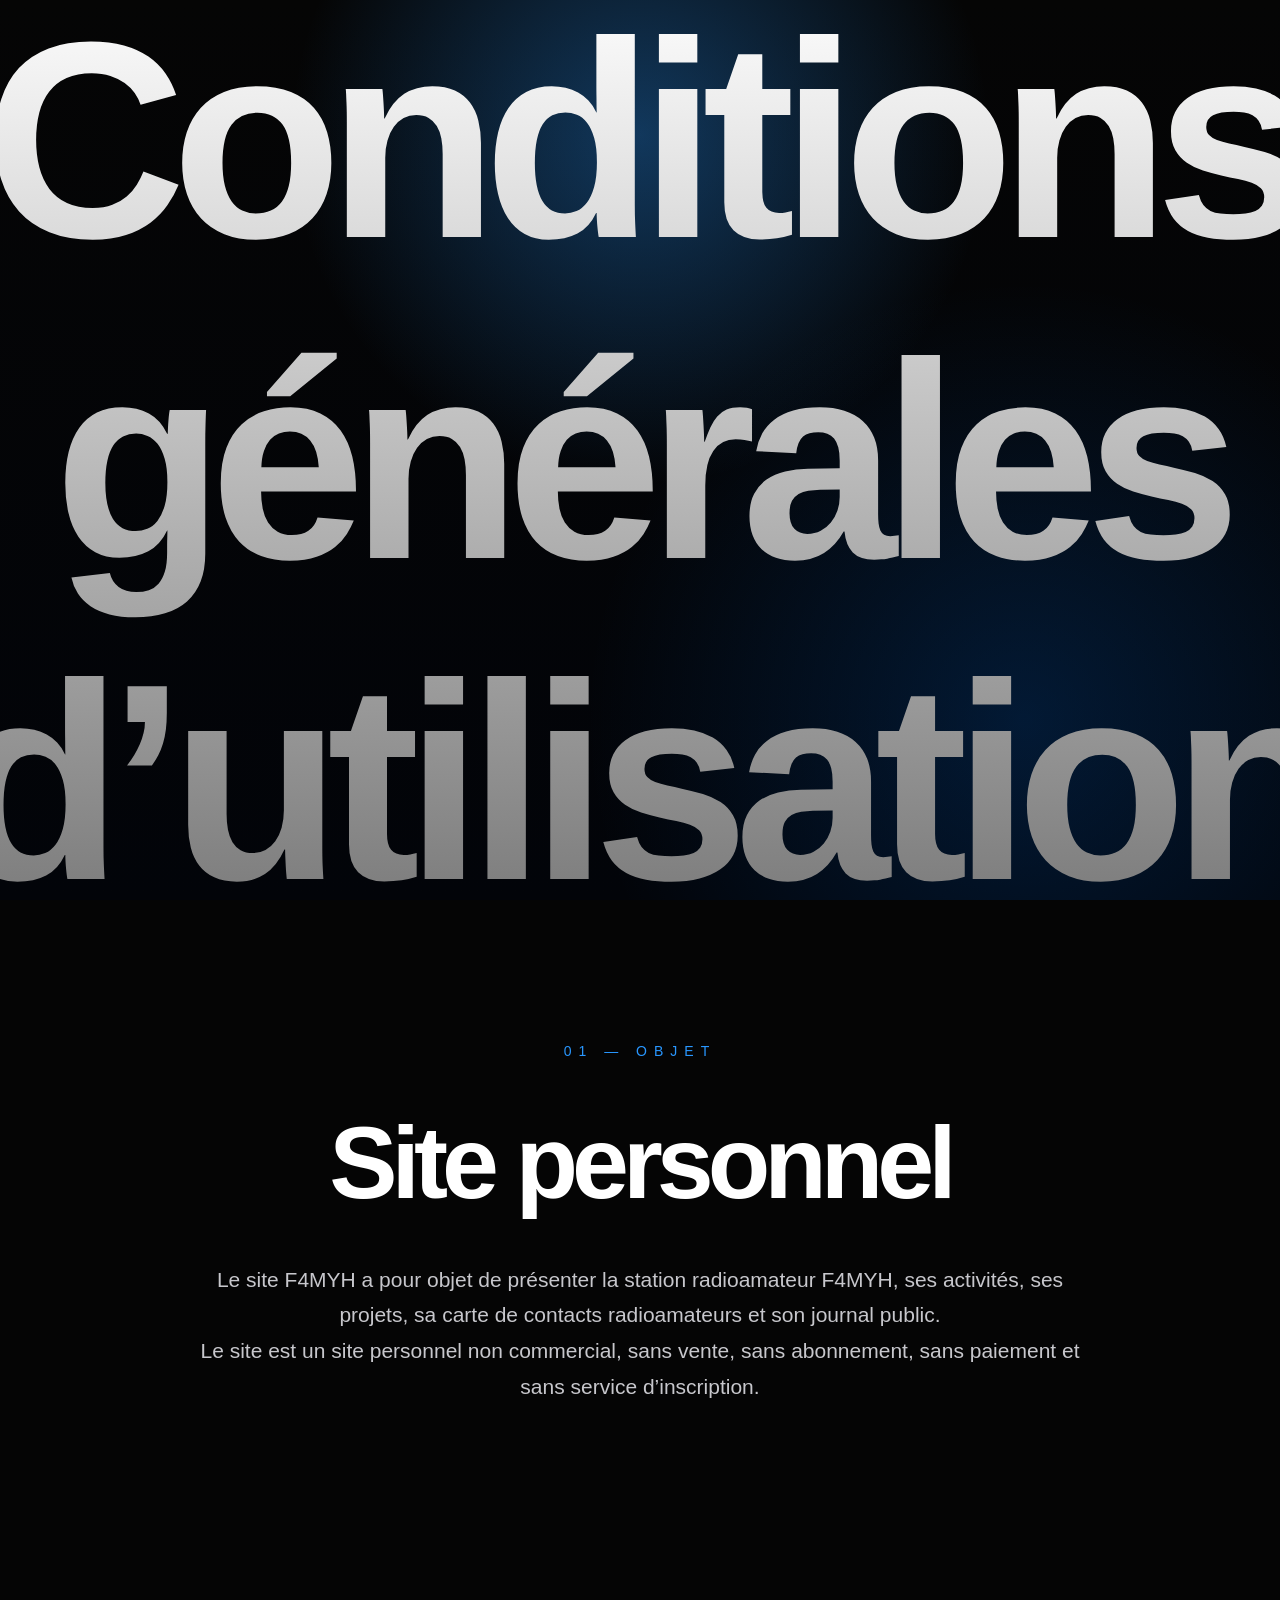
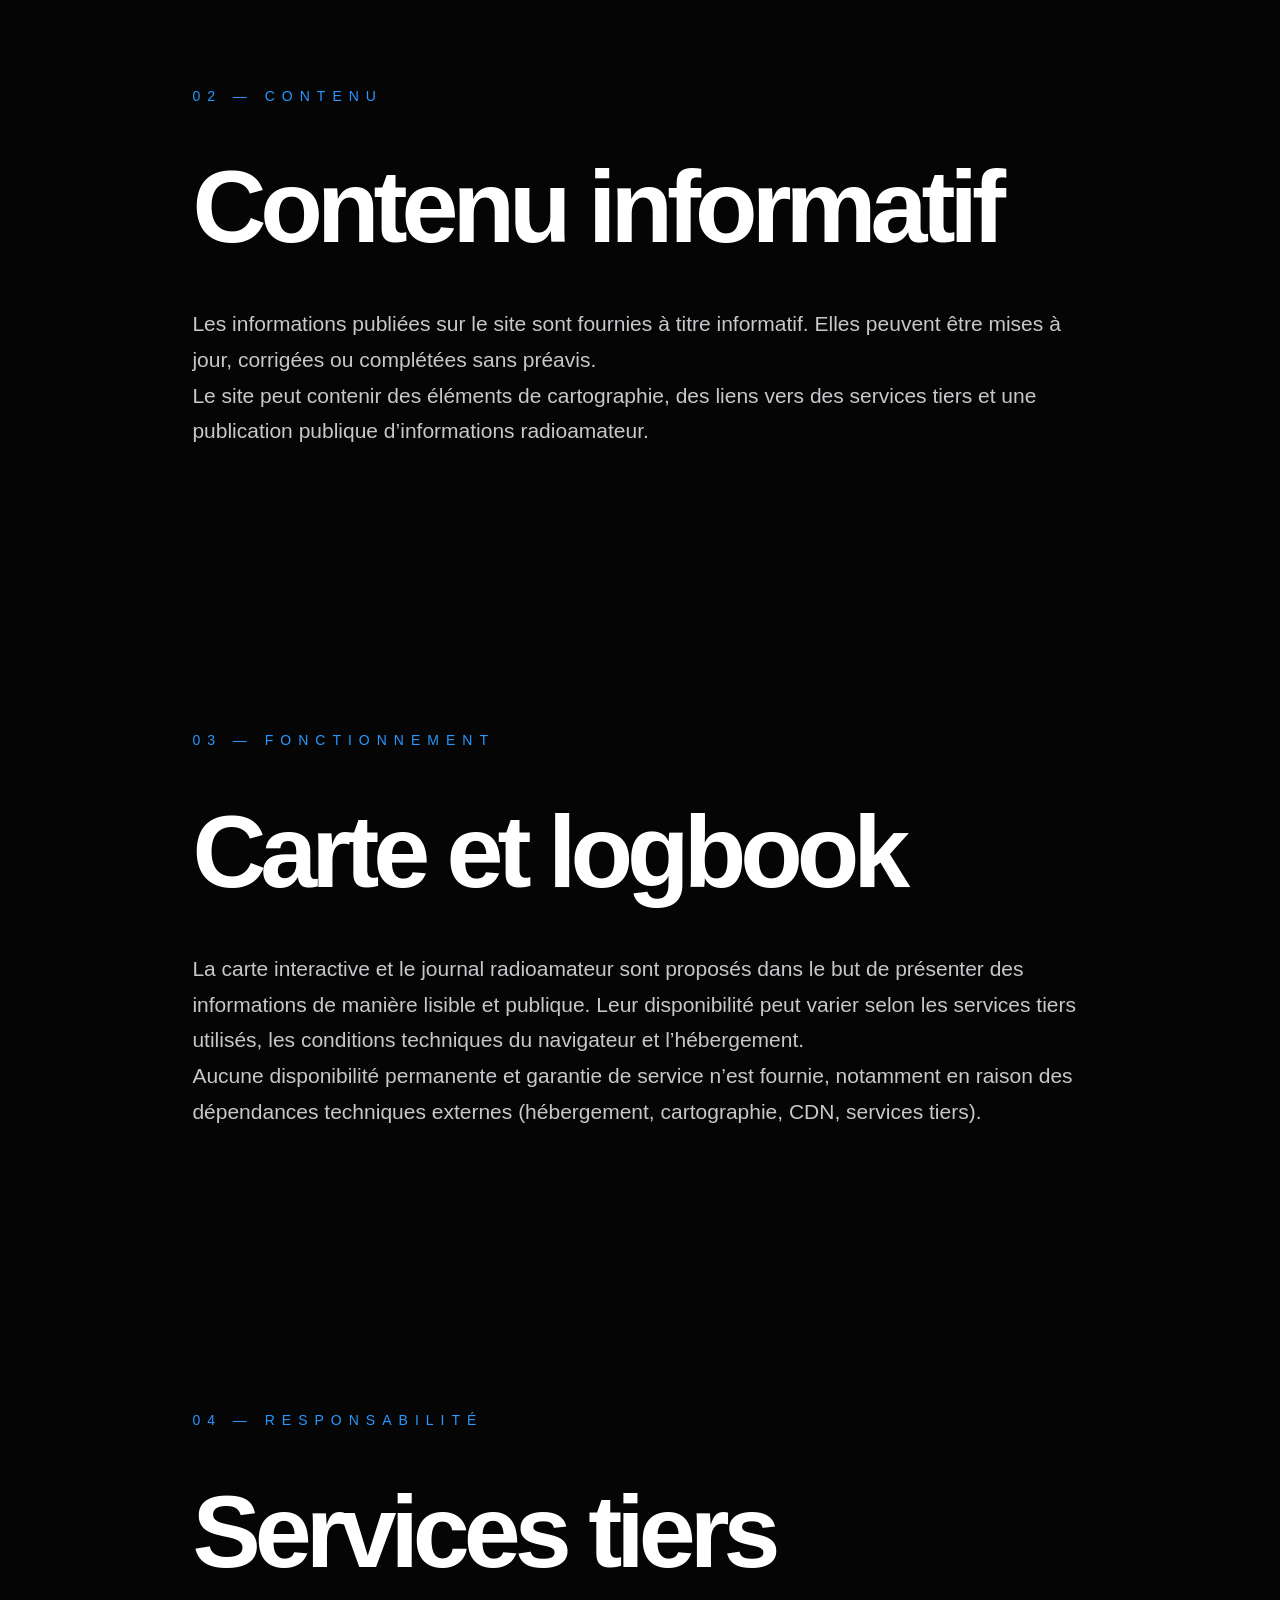
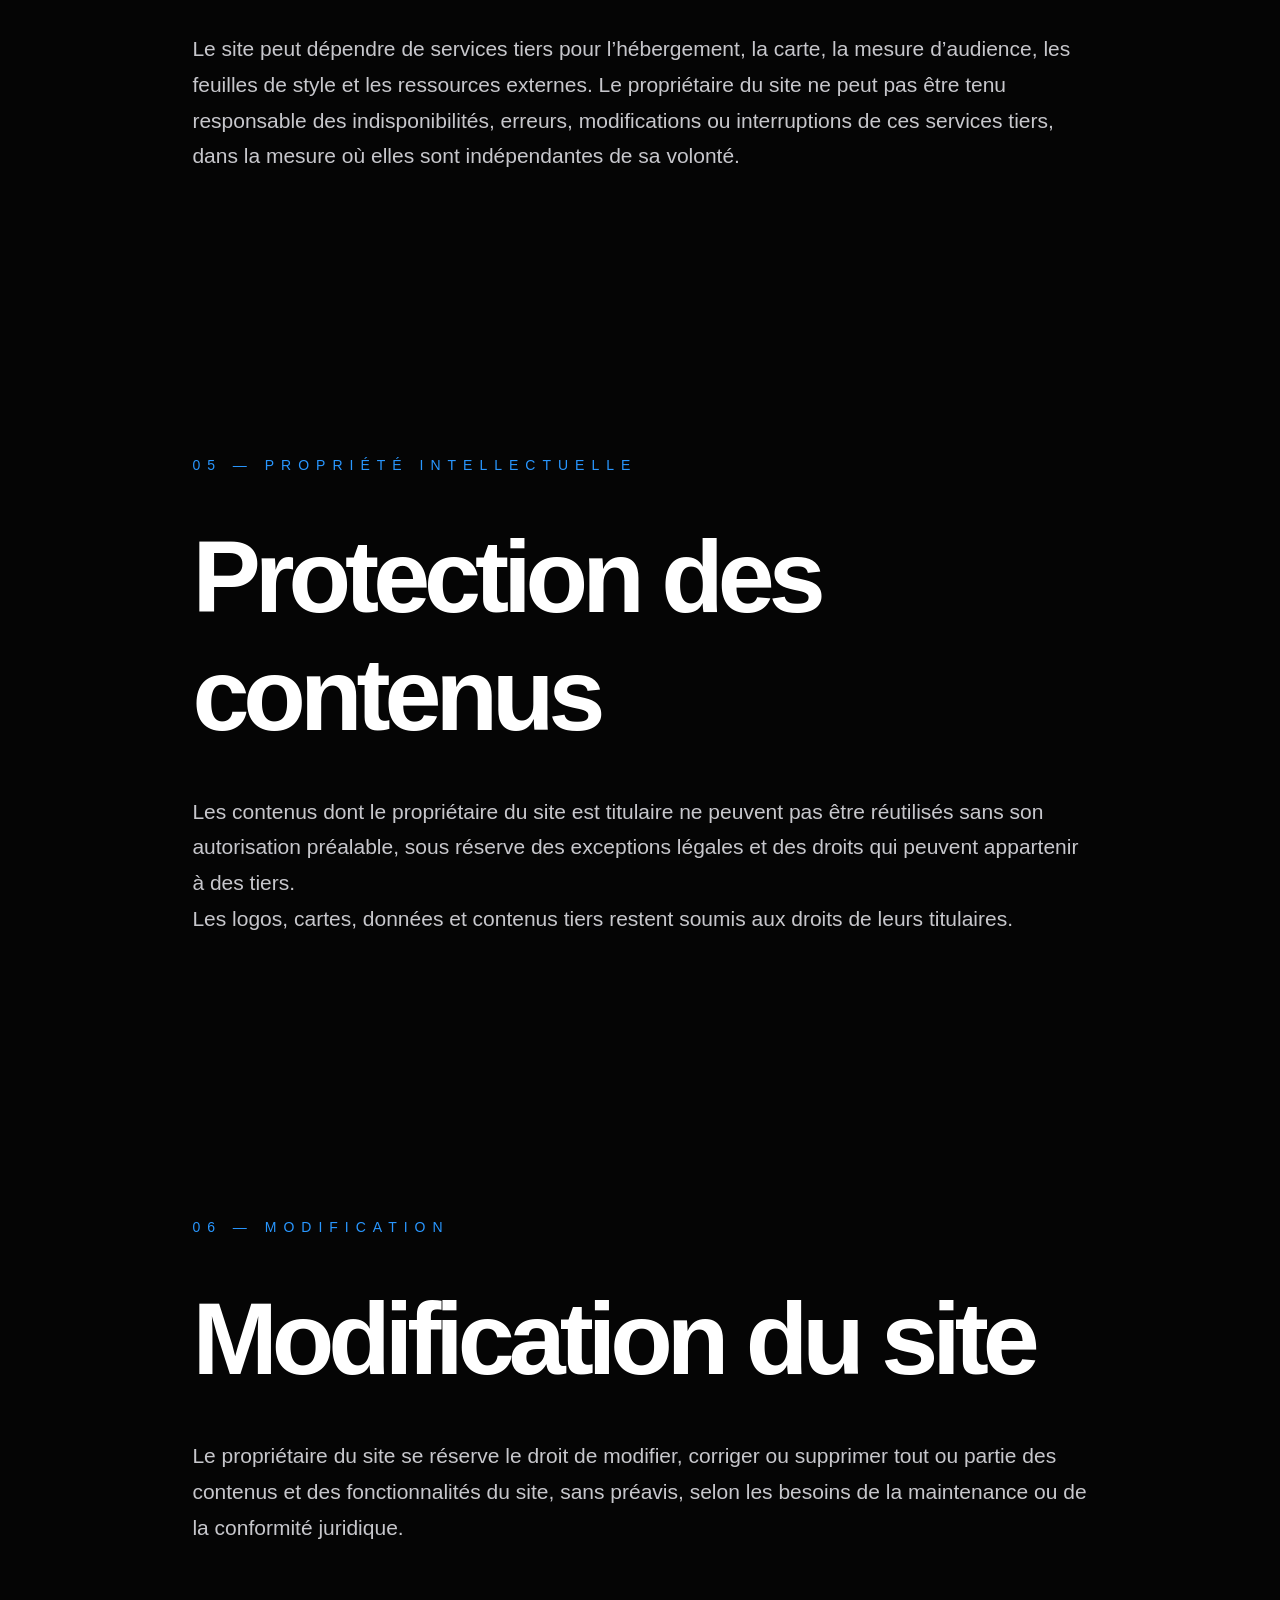
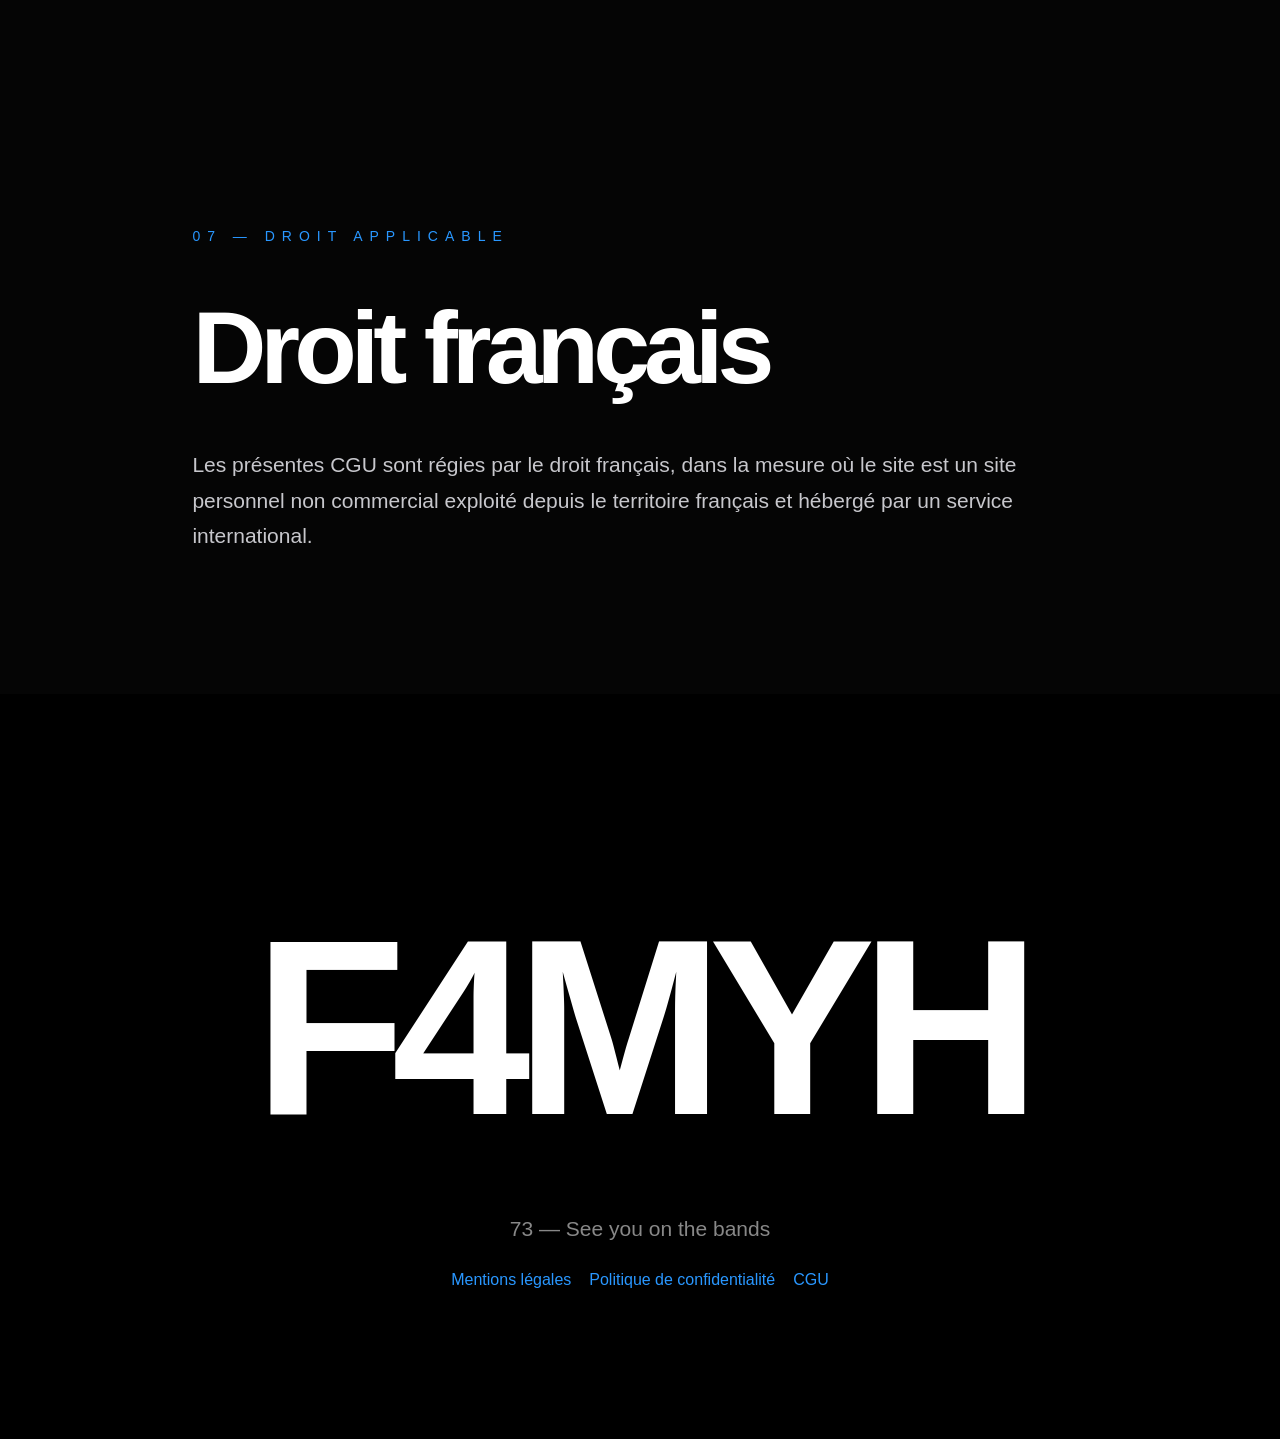
<file: cgu.html>
<!DOCTYPE html>
<html lang="fr">
  <head>
    <meta charset="UTF-8" />
    <meta name="viewport" content="width=device-width, initial-scale=1.0" />
    <title>CGU | F4MYH</title>
    <meta name="description" content="Conditions générales d’utilisation du site personnel F4MYH, non commercial, avec carte interactive et journal radioamateur public." />
    <link rel="canonical" href="https://jbbouhadjeb-maker.github.io/f4myh-radio/cgu.html" />
    <link rel="stylesheet" href="style.css" />
  </head>
  <body>
    <a class="skip-link" href="#main-content">Aller au contenu</a>
    <header class="hero legal-hero">
      <div class="hero-content">
        <p class="small-title">F4MYH</p>
        <h1>Conditions générales d’utilisation</h1>
      </div>
    </header>

    <main id="main-content" class="legal-page">
      <section class="about legal-section">
        <p class="label">01 — OBJET</p>
        <h2>Site personnel</h2>
        <p>
          Le site F4MYH a pour objet de présenter la station radioamateur F4MYH, ses activités,
          ses projets, sa carte de contacts radioamateurs et son journal public.
        </p>
        <p>
          Le site est un site personnel non commercial, sans vente, sans abonnement, sans paiement
          et sans service d’inscription.
        </p>
      </section>

      <section class="legal-section">
        <p class="label">02 — CONTENU</p>
        <h2>Contenu informatif</h2>
        <p>
          Les informations publiées sur le site sont fournies à titre informatif. Elles peuvent être
          mises à jour, corrigées ou complétées sans préavis.
        </p>
        <p>
          Le site peut contenir des éléments de cartographie, des liens vers des services tiers et
          une publication publique d’informations radioamateur.
        </p>
      </section>

      <section class="legal-section">
        <p class="label">03 — FONCTIONNEMENT</p>
        <h2>Carte et logbook</h2>
        <p>
          La carte interactive et le journal radioamateur sont proposés dans le but de présenter des
          informations de manière lisible et publique. Leur disponibilité peut varier selon les
          services tiers utilisés, les conditions techniques du navigateur et l’hébergement.
        </p>
        <p>
          Aucune disponibilité permanente et garantie de service n’est fournie, notamment en raison
          des dépendances techniques externes (hébergement, cartographie, CDN, services tiers).
        </p>
      </section>

      <section class="legal-section">
        <p class="label">04 — RESPONSABILITÉ</p>
        <h2>Services tiers</h2>
        <p>
          Le site peut dépendre de services tiers pour l’hébergement, la carte, la mesure d’audience,
          les feuilles de style et les ressources externes. Le propriétaire du site ne peut pas être
          tenu responsable des indisponibilités, erreurs, modifications ou interruptions de ces
          services tiers, dans la mesure où elles sont indépendantes de sa volonté.
        </p>
      </section>

      <section class="legal-section">
        <p class="label">05 — PROPRIÉTÉ INTELLECTUELLE</p>
        <h2>Protection des contenus</h2>
        <p>
          Les contenus dont le propriétaire du site est titulaire ne peuvent pas être réutilisés sans
          son autorisation préalable, sous réserve des exceptions légales et des droits qui peuvent
          appartenir à des tiers.
        </p>
        <p>
          Les logos, cartes, données et contenus tiers restent soumis aux droits de leurs titulaires.
        </p>
      </section>

      <section class="legal-section">
        <p class="label">06 — MODIFICATION</p>
        <h2>Modification du site</h2>
        <p>
          Le propriétaire du site se réserve le droit de modifier, corriger ou supprimer tout ou
          partie des contenus et des fonctionnalités du site, sans préavis, selon les besoins de la
          maintenance ou de la conformité juridique.
        </p>
      </section>

      <section class="legal-section">
        <p class="label">07 — DROIT APPLICABLE</p>
        <h2>Droit français</h2>
        <p>
          Les présentes CGU sont régies par le droit français, dans la mesure où le site est un site
          personnel non commercial exploité depuis le territoire français et hébergé par un service
          international.
        </p>
      </section>
    </main>

    <footer>
      <h2>F4MYH</h2>
      <p>73 — See you on the bands</p>
      <div class="legal-links">
        <a href="mentions-legales.html">Mentions légales</a>
        <a href="politique-confidentialite.html">Politique de confidentialité</a>
        <a href="cgu.html">CGU</a>
      </div>
    </footer>
  </body>
</html>
</file>
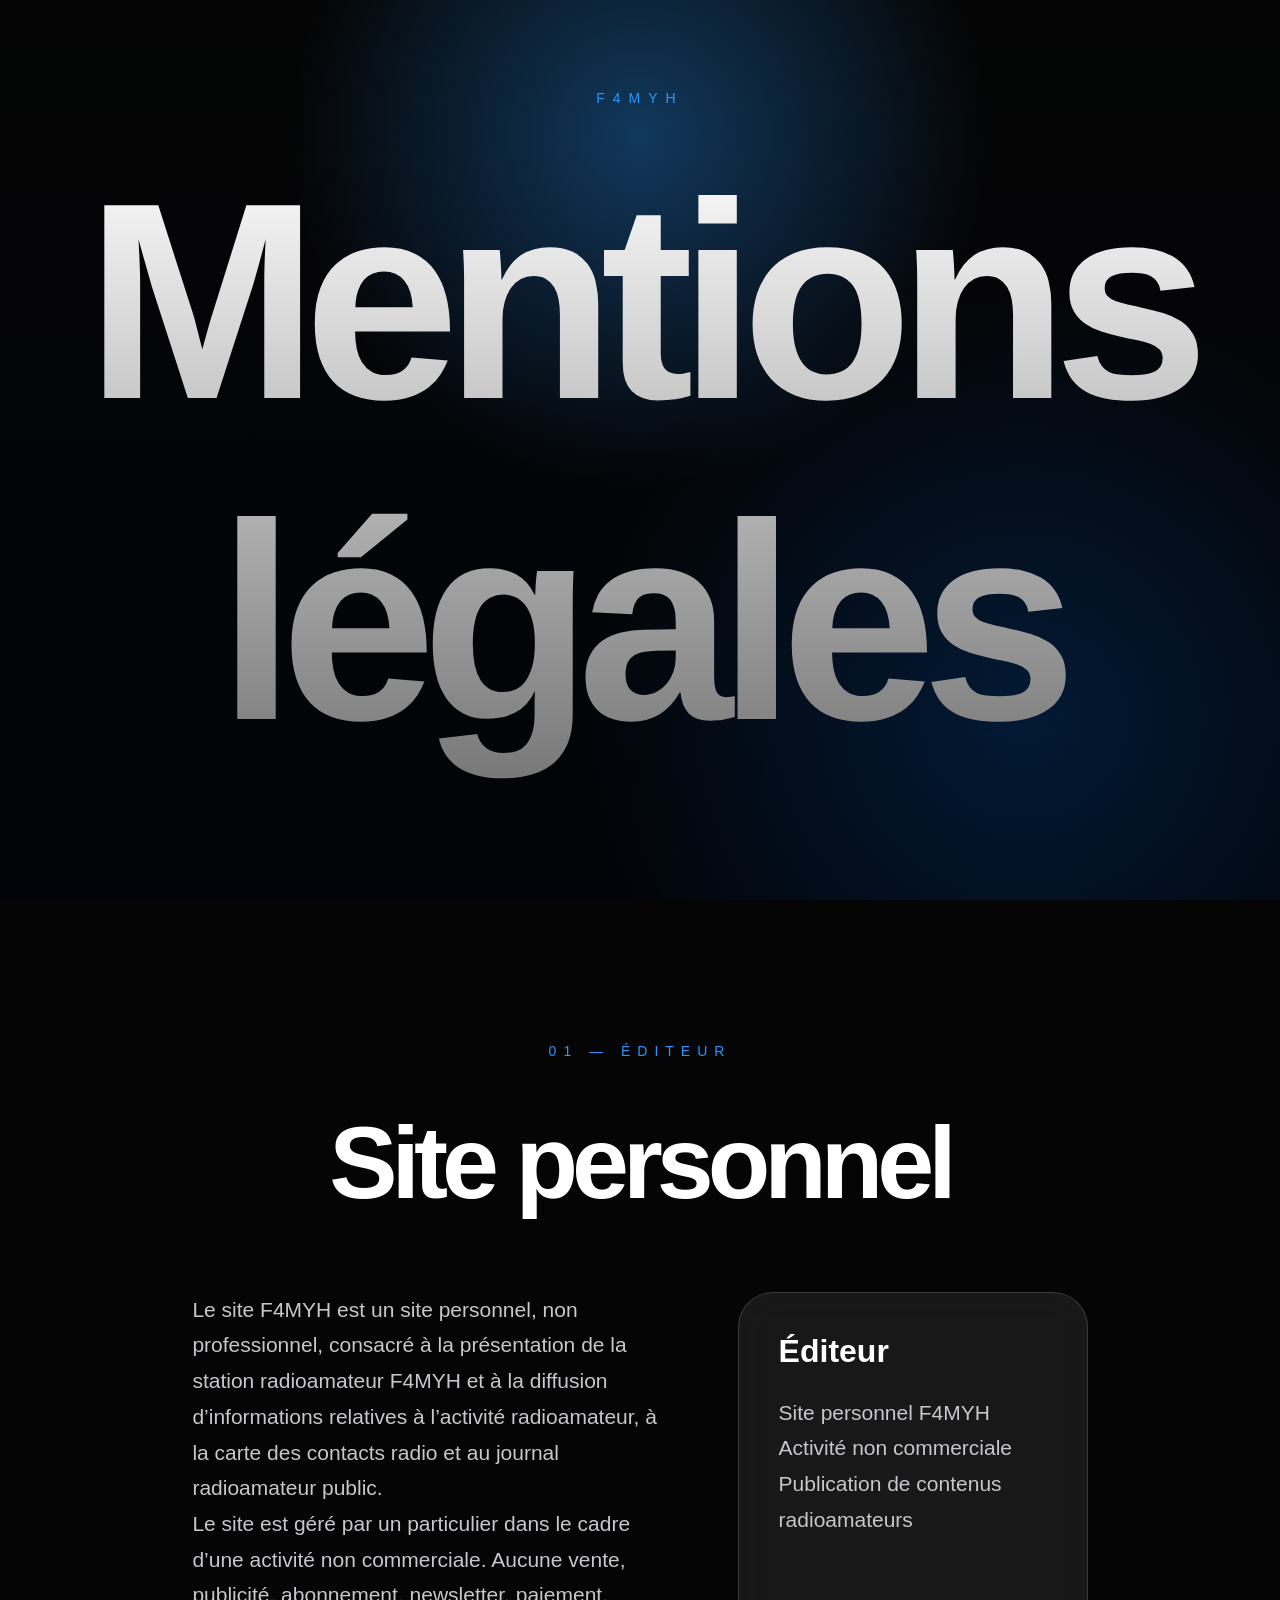
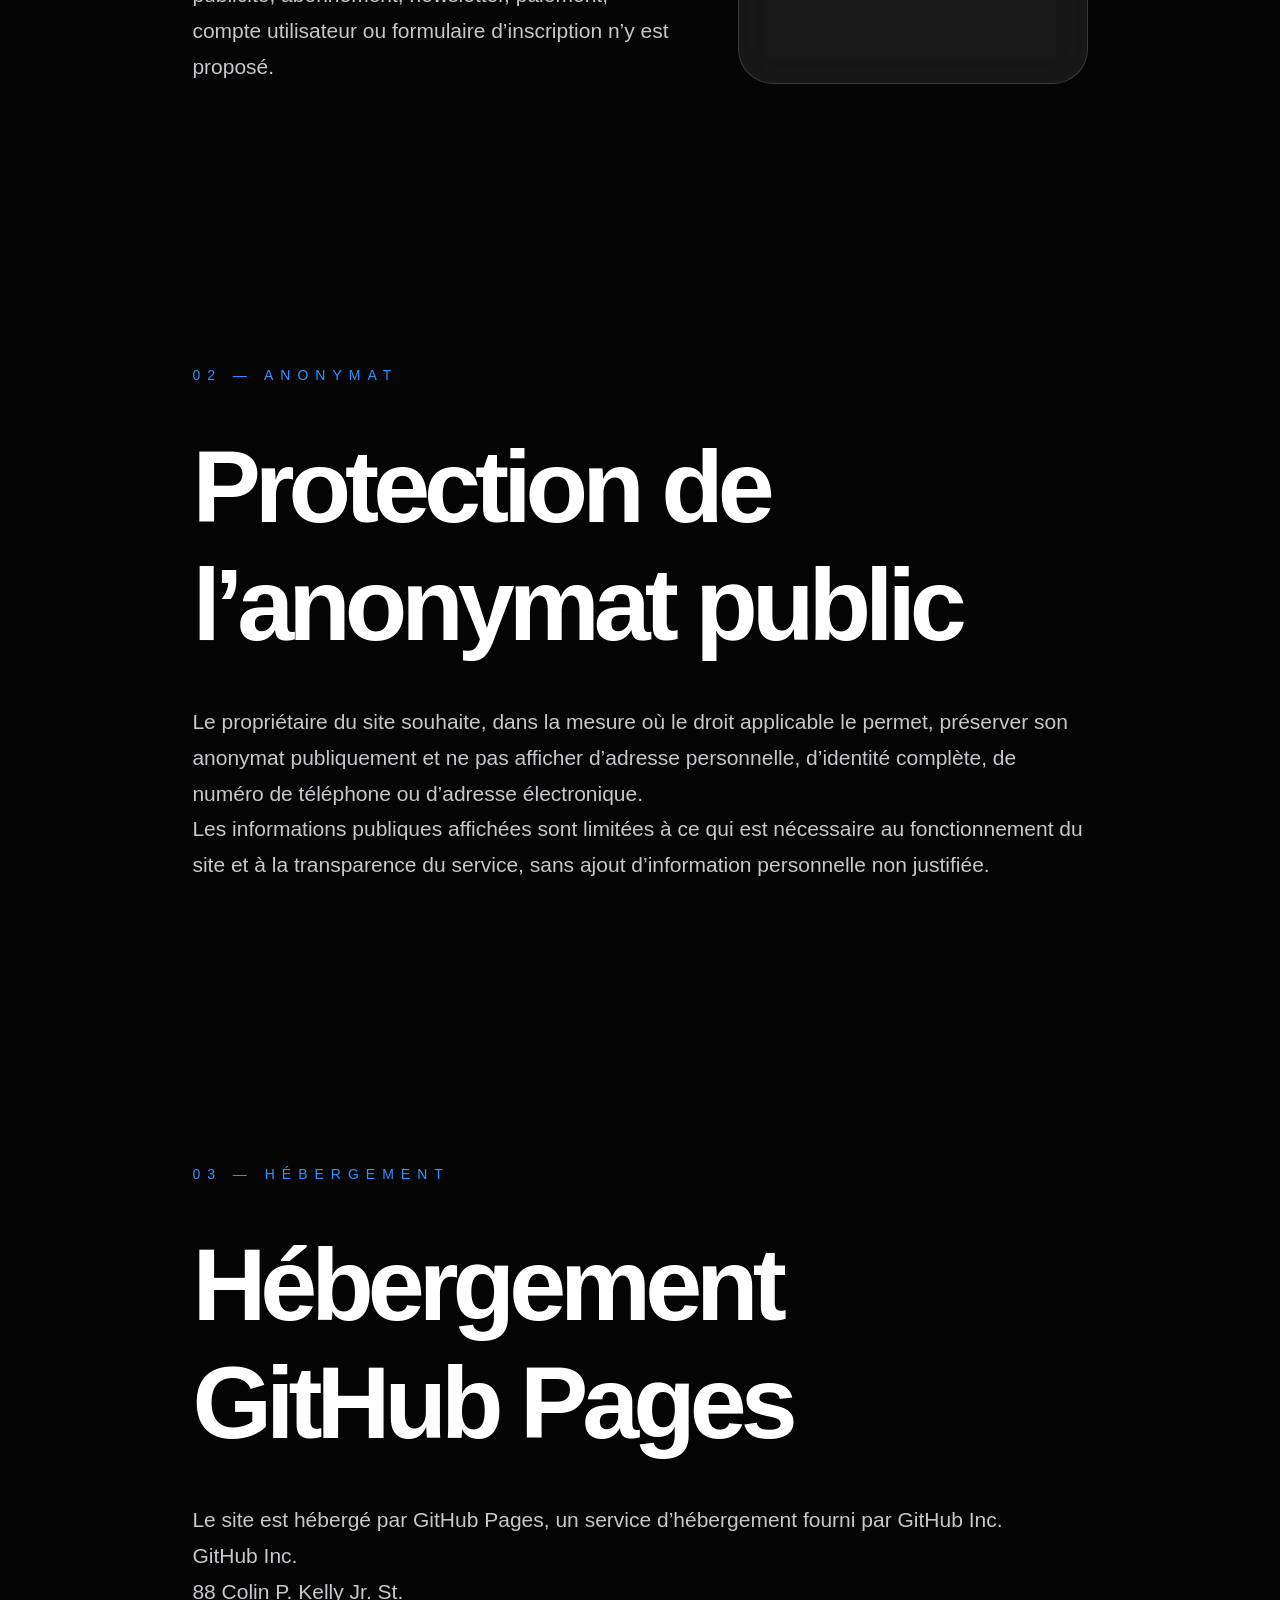
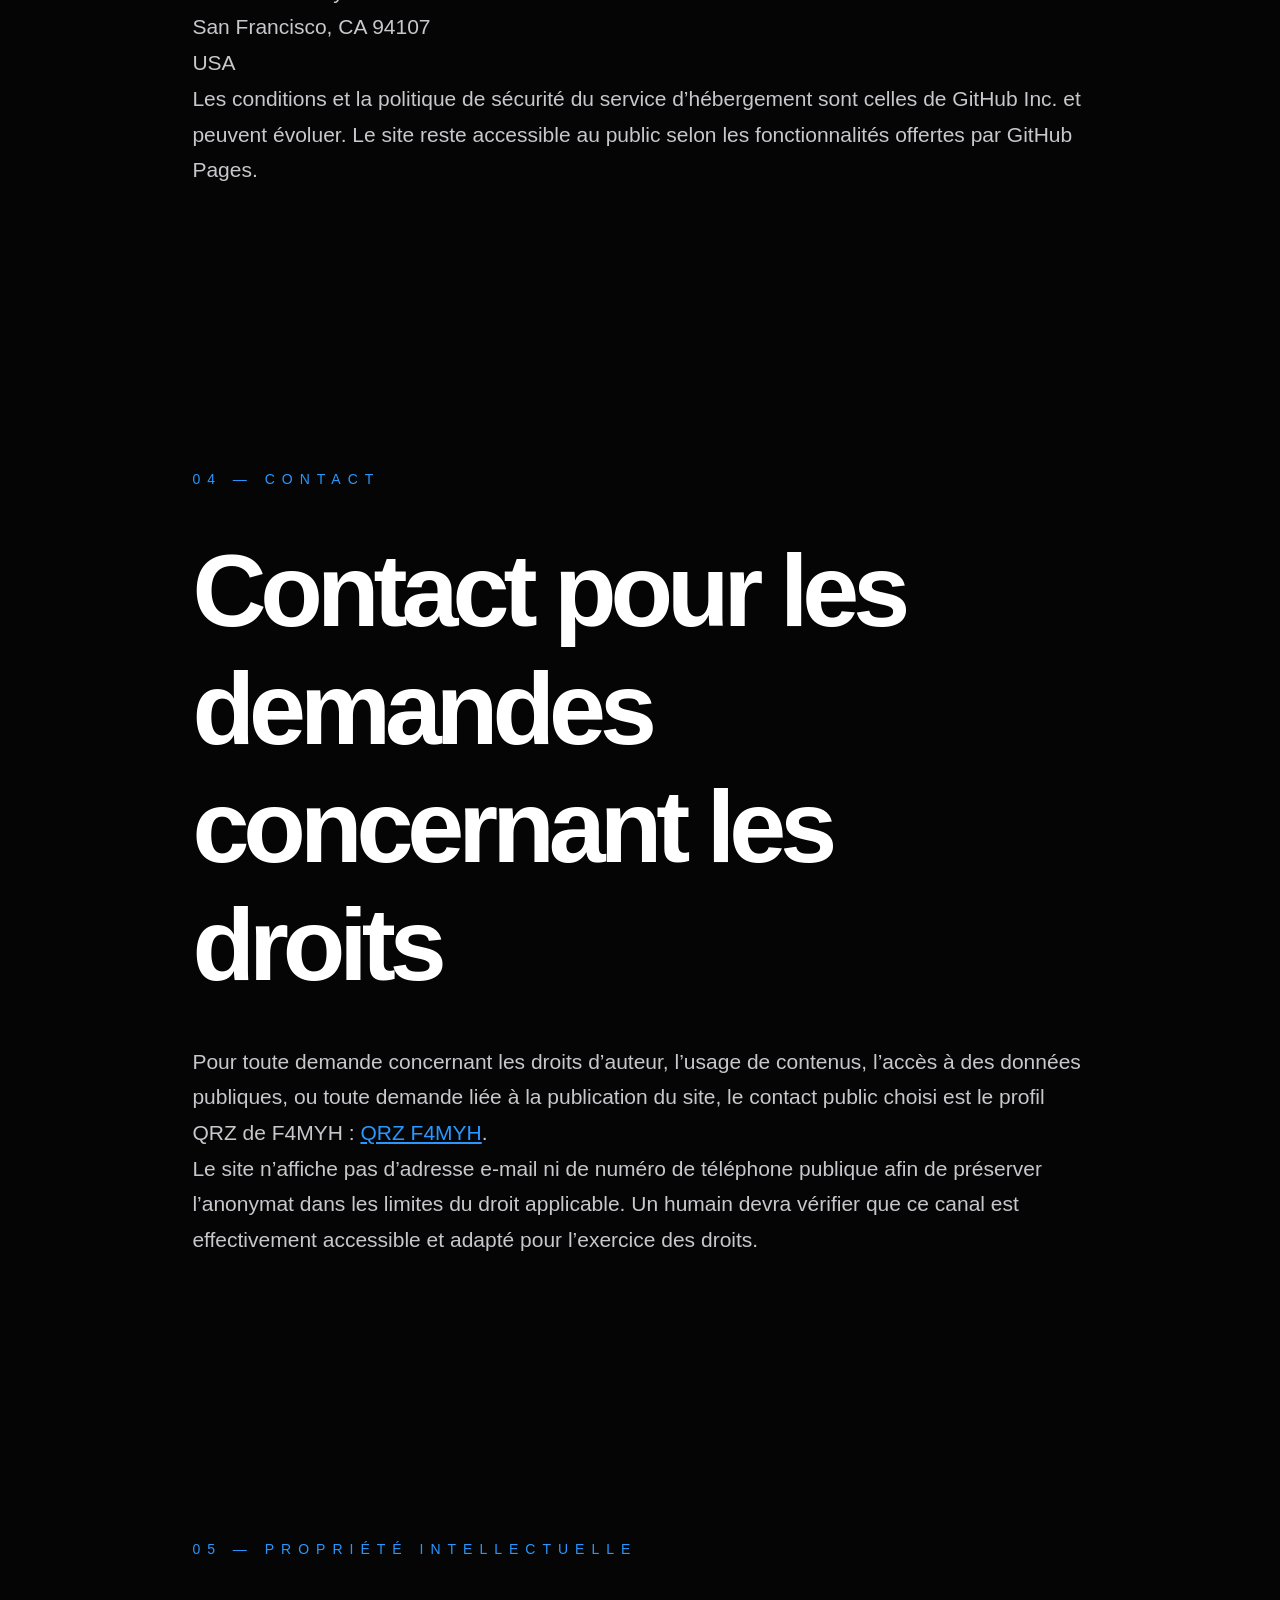
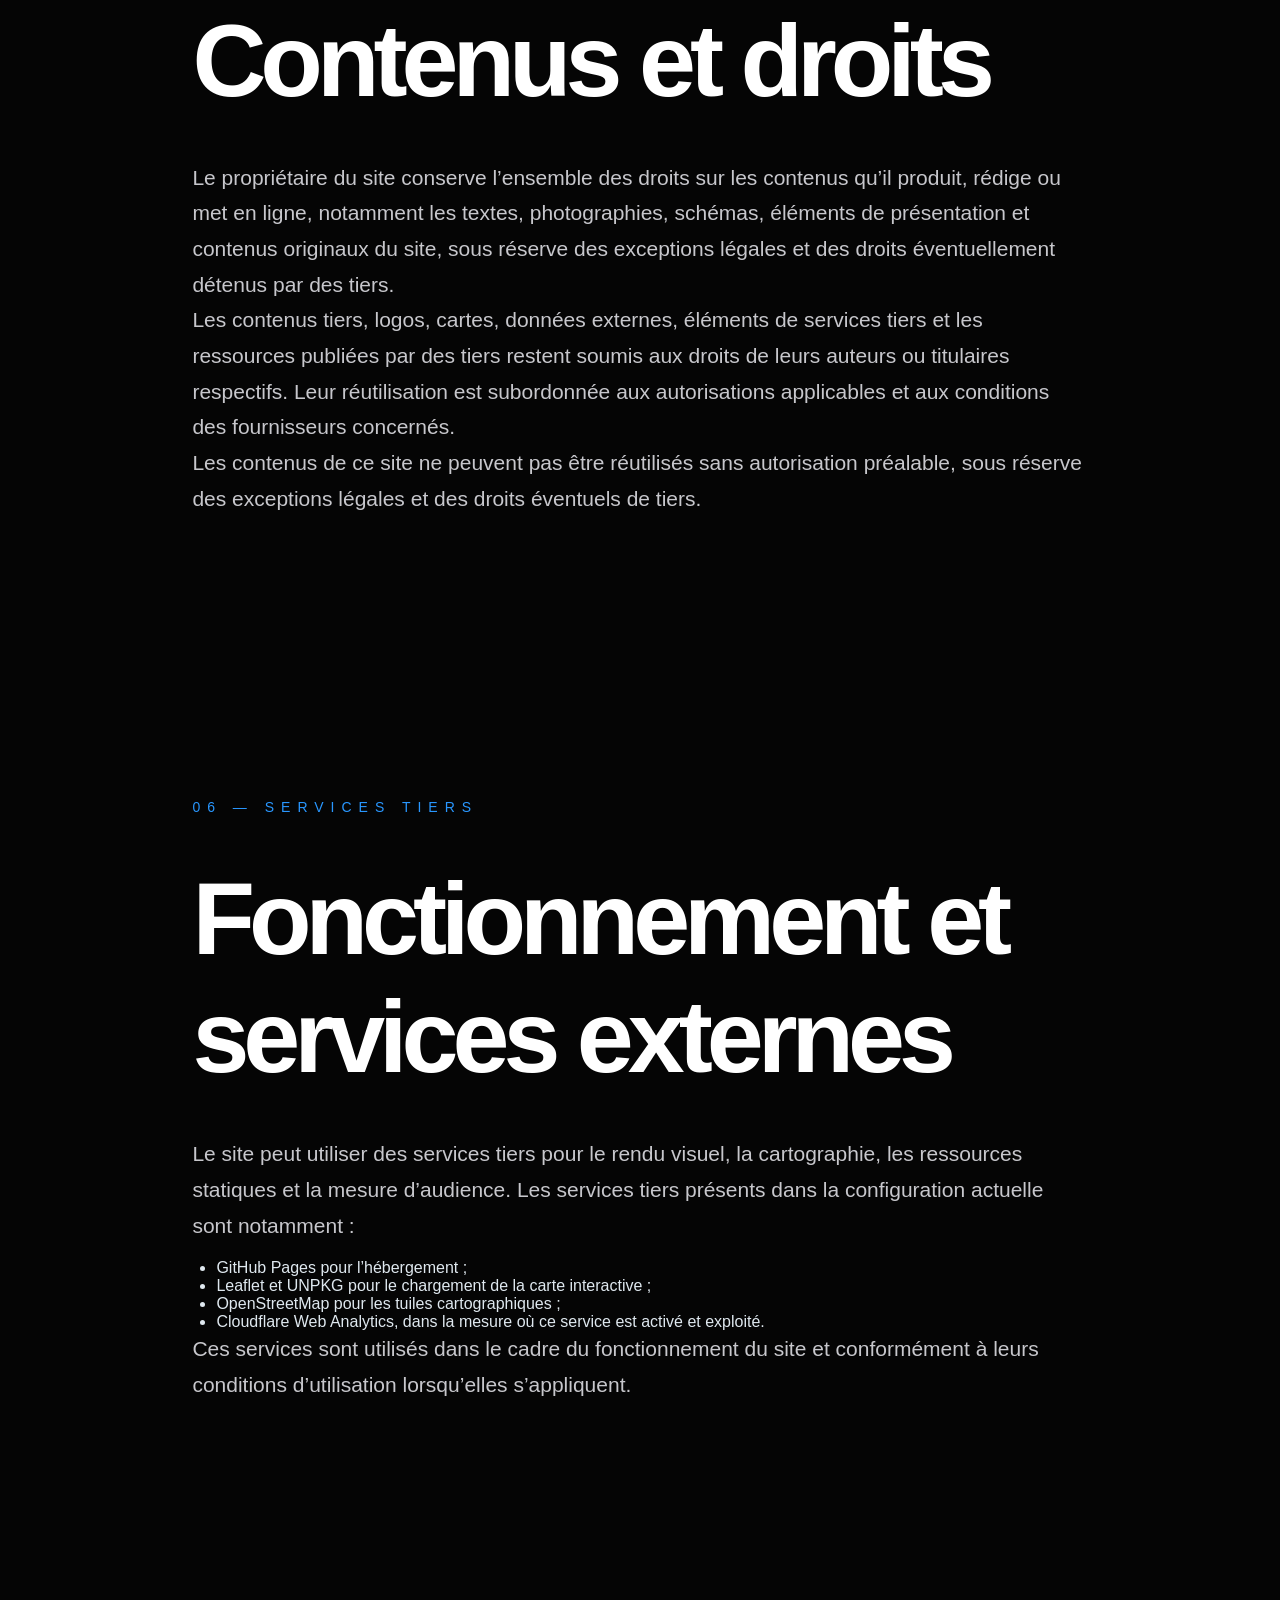
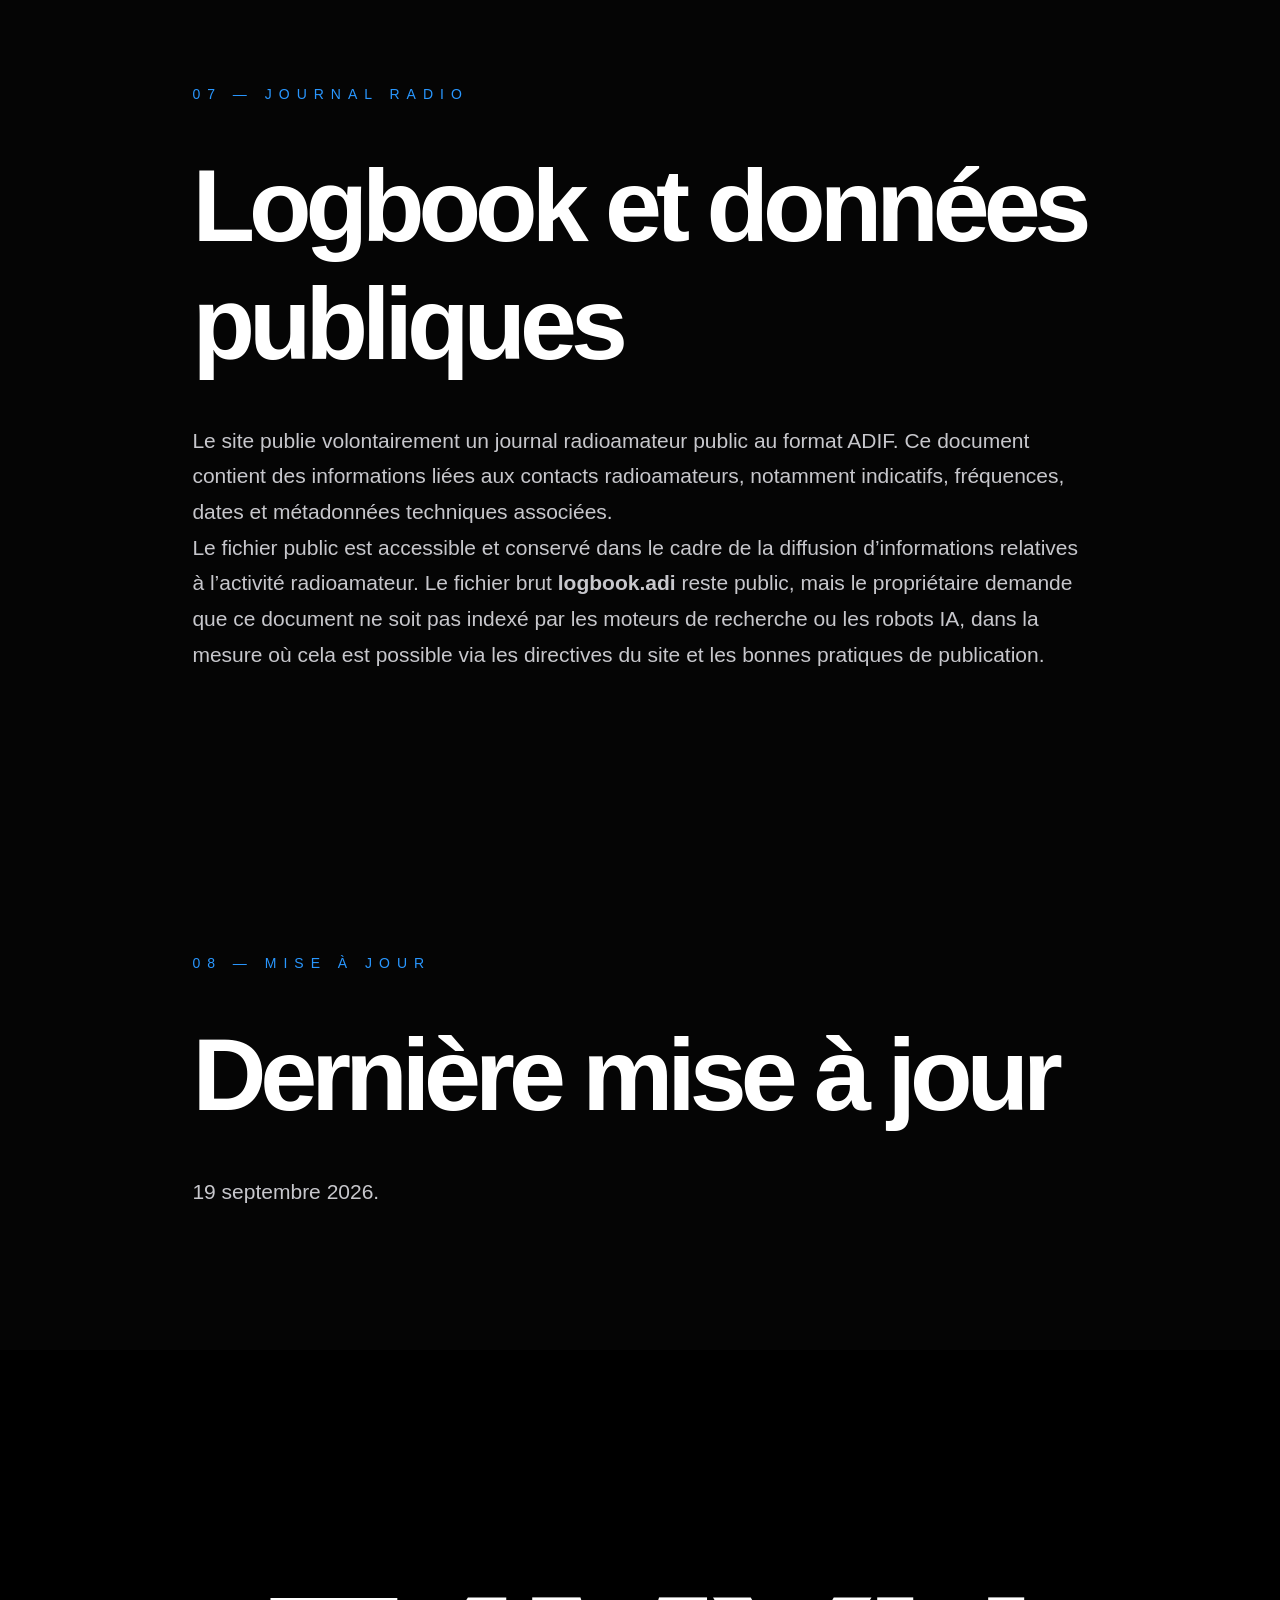
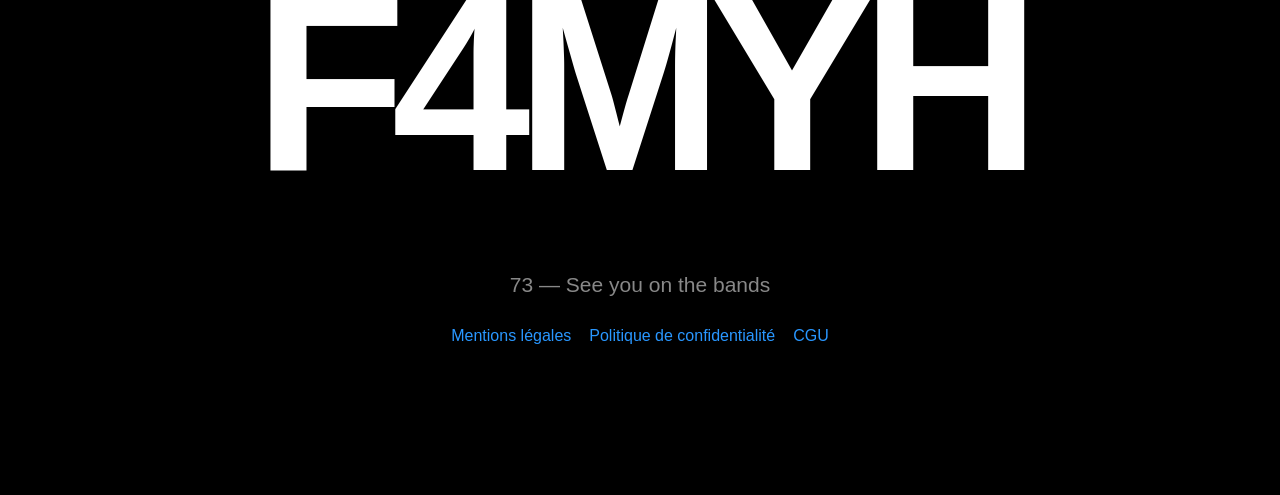
<file: mentions-legales.html>
<!DOCTYPE html>
<html lang="fr">
  <head>
    <meta charset="UTF-8" />
    <meta name="viewport" content="width=device-width, initial-scale=1.0" />
    <title>Mentions légales | F4MYH</title>
    <meta name="description" content="Mentions légales du site personnel F4MYH, éditeur particulier non professionnel, hébergement GitHub Pages et contact pour les droits." />
    <link rel="canonical" href="https://jbbouhadjeb-maker.github.io/f4myh-radio/mentions-legales.html" />
    <link rel="stylesheet" href="style.css" />
  </head>
  <body>
    <a class="skip-link" href="#main-content">Aller au contenu</a>
    <header class="hero legal-hero">
      <div class="hero-content">
        <p class="small-title">F4MYH</p>
        <h1>Mentions légales</h1>
      </div>
    </header>

    <main id="main-content" class="legal-page">
      <section class="about legal-section">
        <p class="label">01 — ÉDITEUR</p>
        <h2>Site personnel</h2>
        <div class="about-grid">
          <div>
            <p>
              Le site F4MYH est un site personnel, non professionnel, consacré à la
              présentation de la station radioamateur F4MYH et à la diffusion d’informations
              relatives à l’activité radioamateur, à la carte des contacts radio et au journal
              radioamateur public.
            </p>
            <p>
              Le site est géré par un particulier dans le cadre d’une activité non commerciale.
              Aucune vente, publicité, abonnement, newsletter, paiement, compte utilisateur ou
              formulaire d’inscription n’y est proposé.
            </p>
          </div>
          <div class="glass">
            <h3>Éditeur</h3>
            <p>Site personnel F4MYH</p>
            <p>Activité non commerciale</p>
            <p>Publication de contenus radioamateurs</p>
          </div>
        </div>
      </section>

      <section class="legal-section">
        <p class="label">02 — ANONYMAT</p>
        <h2>Protection de l’anonymat public</h2>
        <p>
          Le propriétaire du site souhaite, dans la mesure où le droit applicable le permet,
          préserver son anonymat publiquement et ne pas afficher d’adresse personnelle,
          d’identité complète, de numéro de téléphone ou d’adresse électronique.
        </p>
        <p>
          Les informations publiques affichées sont limitées à ce qui est nécessaire au
          fonctionnement du site et à la transparence du service, sans ajout d’information
          personnelle non justifiée.
        </p>
      </section>

      <section class="legal-section">
        <p class="label">03 — HÉBERGEMENT</p>
        <h2>Hébergement GitHub Pages</h2>
        <p>
          Le site est hébergé par GitHub Pages, un service d’hébergement fourni par GitHub Inc.
        </p>
        <p>
          GitHub Inc.<br />
          88 Colin P. Kelly Jr. St.<br />
          San Francisco, CA 94107<br />
          USA
        </p>
        <p>
          Les conditions et la politique de sécurité du service d’hébergement sont celles de
          GitHub Inc. et peuvent évoluer. Le site reste accessible au public selon les
          fonctionnalités offertes par GitHub Pages.
        </p>
      </section>

      <section class="legal-section">
        <p class="label">04 — CONTACT</p>
        <h2>Contact pour les demandes concernant les droits</h2>
        <p>
          Pour toute demande concernant les droits d’auteur, l’usage de contenus, l’accès à des
          données publiques, ou toute demande liée à la publication du site, le contact public
          choisi est le profil QRZ de F4MYH :
          <a href="https://www.qrz.com/db/F4MYH" target="_blank" rel="noopener noreferrer">QRZ F4MYH</a>.
        </p>
        <p>
          Le site n’affiche pas d’adresse e-mail ni de numéro de téléphone publique afin de
          préserver l’anonymat dans les limites du droit applicable. Un humain devra vérifier
          que ce canal est effectivement accessible et adapté pour l’exercice des droits.
        </p>
      </section>

      <section class="legal-section">
        <p class="label">05 — PROPRIÉTÉ INTELLECTUELLE</p>
        <h2>Contenus et droits</h2>
        <p>
          Le propriétaire du site conserve l’ensemble des droits sur les contenus qu’il produit,
          rédige ou met en ligne, notamment les textes, photographies, schémas, éléments de
          présentation et contenus originaux du site, sous réserve des exceptions légales et des
          droits éventuellement détenus par des tiers.
        </p>
        <p>
          Les contenus tiers, logos, cartes, données externes, éléments de services tiers et les
          ressources publiées par des tiers restent soumis aux droits de leurs auteurs ou titulaires
          respectifs. Leur réutilisation est subordonnée aux autorisations applicables et aux
          conditions des fournisseurs concernés.
        </p>
        <p>
          Les contenus de ce site ne peuvent pas être réutilisés sans autorisation préalable, sous
          réserve des exceptions légales et des droits éventuels de tiers.
        </p>
      </section>

      <section class="legal-section">
        <p class="label">06 — SERVICES TIERS</p>
        <h2>Fonctionnement et services externes</h2>
        <p>
          Le site peut utiliser des services tiers pour le rendu visuel, la cartographie, les
          ressources statiques et la mesure d’audience. Les services tiers présents dans la
          configuration actuelle sont notamment :
        </p>
        <ul>
          <li>GitHub Pages pour l’hébergement ;</li>
          <li>Leaflet et UNPKG pour le chargement de la carte interactive ;</li>
          <li>OpenStreetMap pour les tuiles cartographiques ;</li>
          <li>Cloudflare Web Analytics, dans la mesure où ce service est activé et exploité.</li>
        </ul>
        <p>
          Ces services sont utilisés dans le cadre du fonctionnement du site et conformément à
          leurs conditions d’utilisation lorsqu’elles s’appliquent.
        </p>
      </section>

      <section class="legal-section">
        <p class="label">07 — JOURNAL RADIO</p>
        <h2>Logbook et données publiques</h2>
        <p>
          Le site publie volontairement un journal radioamateur public au format ADIF. Ce document
          contient des informations liées aux contacts radioamateurs, notamment indicatifs,
          fréquences, dates et métadonnées techniques associées.
        </p>
        <p>
          Le fichier public est accessible et conservé dans le cadre de la diffusion d’informations
          relatives à l’activité radioamateur. Le fichier brut <strong>logbook.adi</strong> reste
          public, mais le propriétaire demande que ce document ne soit pas indexé par les moteurs
          de recherche ou les robots IA, dans la mesure où cela est possible via les directives du
          site et les bonnes pratiques de publication.
        </p>
      </section>

      <section class="legal-section">
        <p class="label">08 — MISE À JOUR</p>
        <h2>Dernière mise à jour</h2>
        <p>19 septembre 2026.</p>
      </section>
    </main>

    <footer>
      <h2>F4MYH</h2>
      <p>73 — See you on the bands</p>
      <div class="legal-links">
        <a href="mentions-legales.html">Mentions légales</a>
        <a href="politique-confidentialite.html">Politique de confidentialité</a>
        <a href="cgu.html">CGU</a>
      </div>
    </footer>
  </body>
</html>
</file>
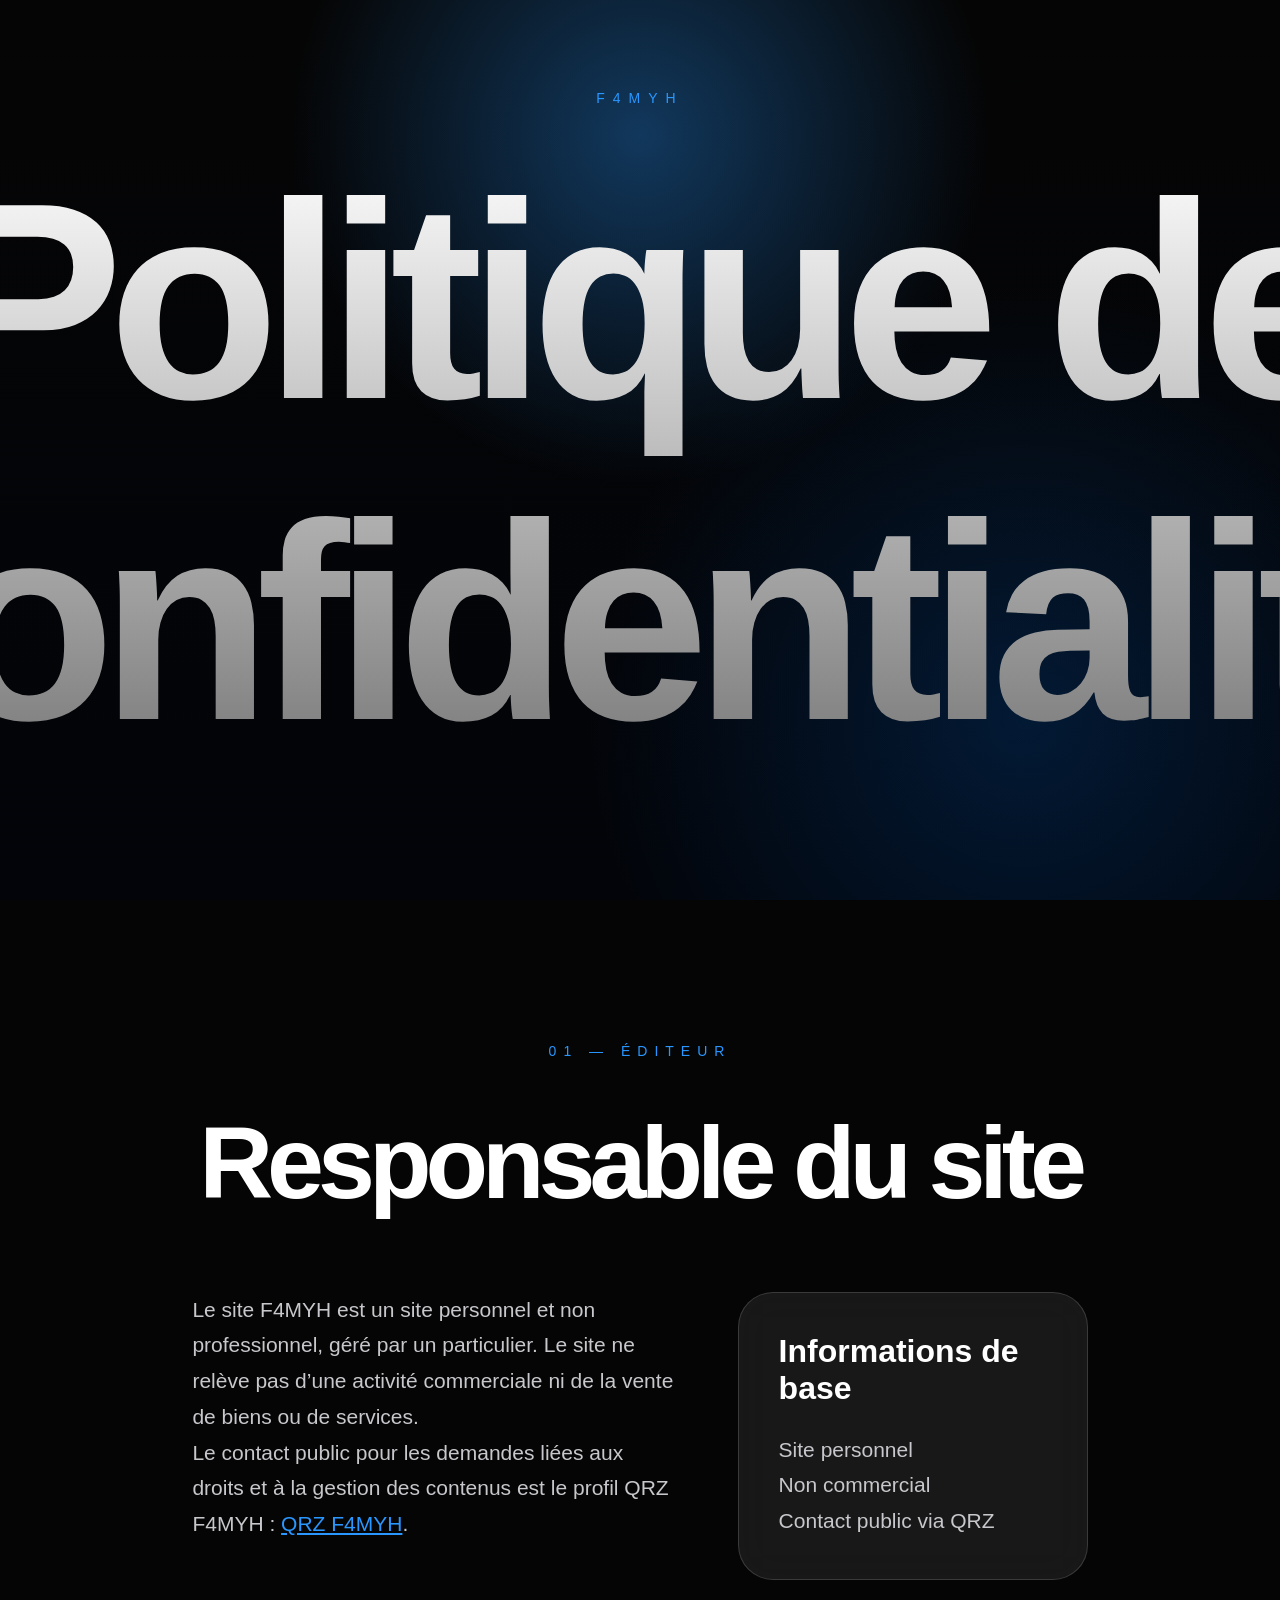
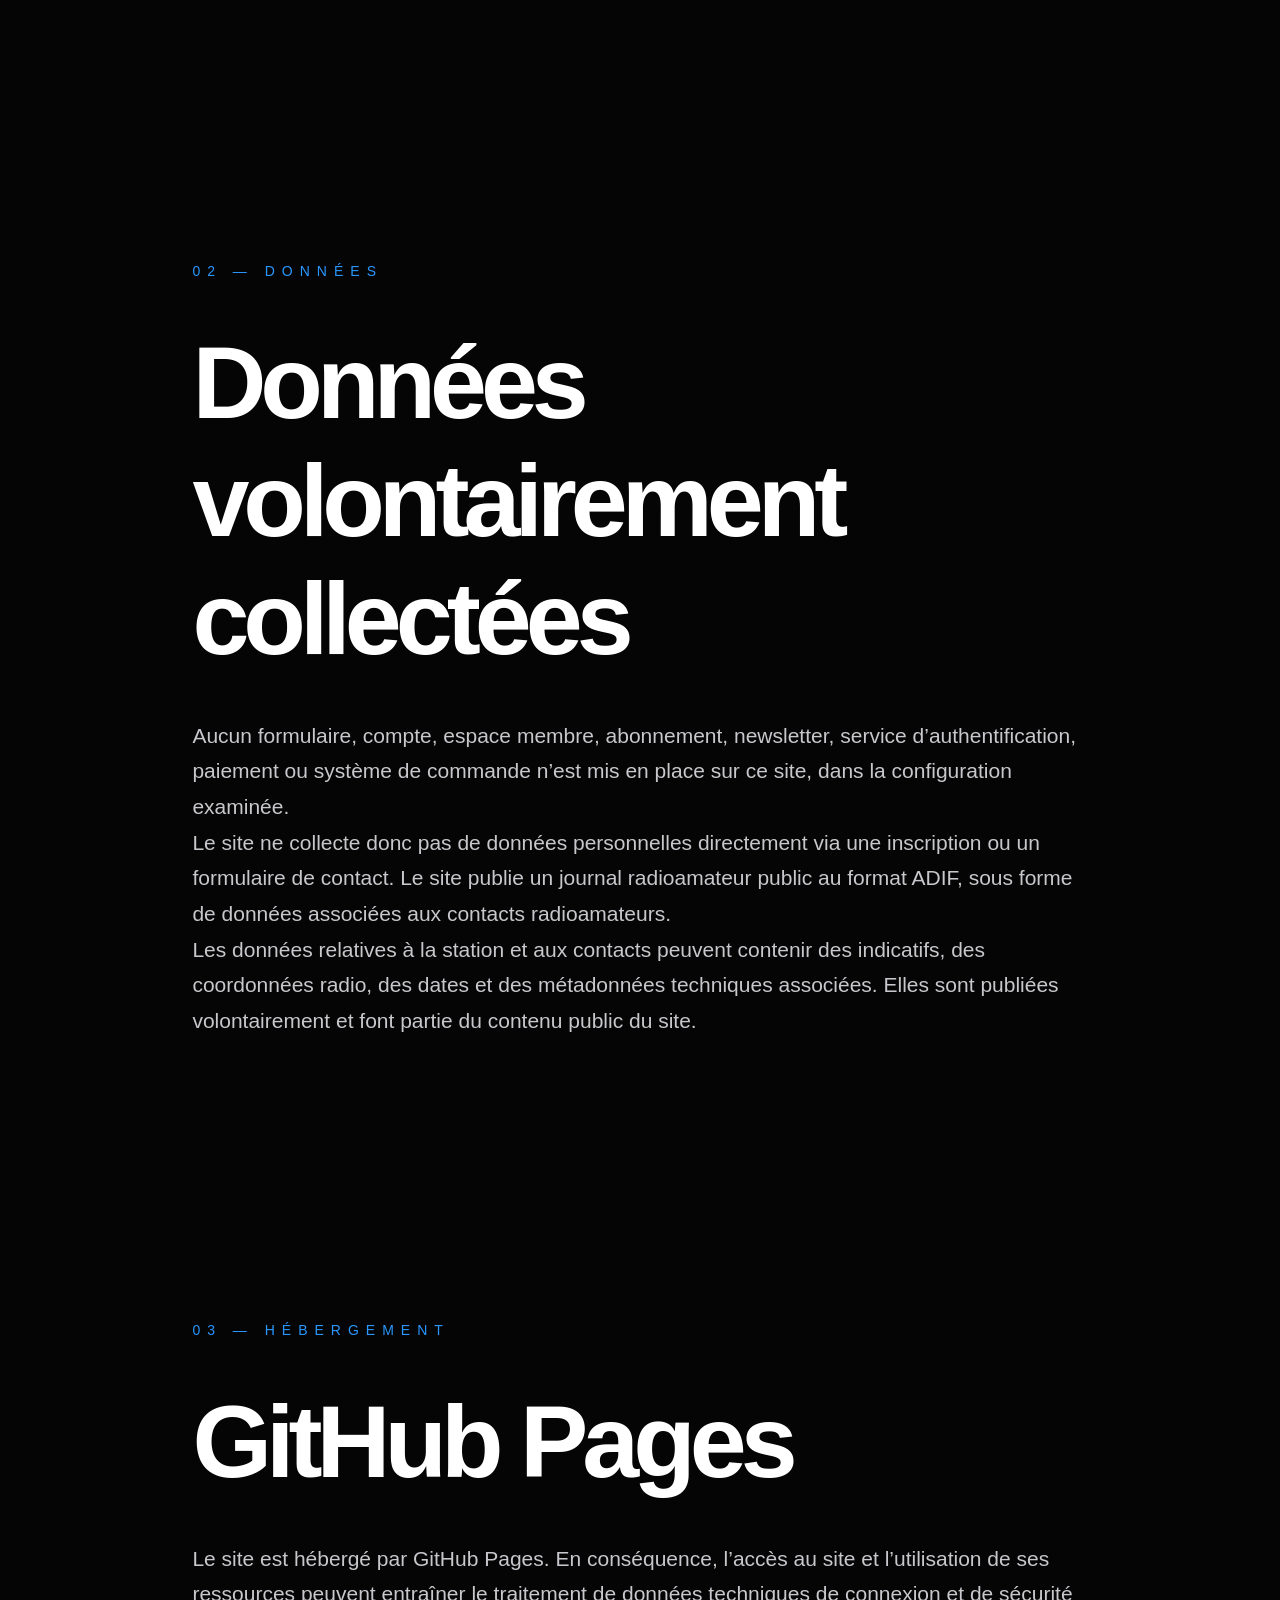
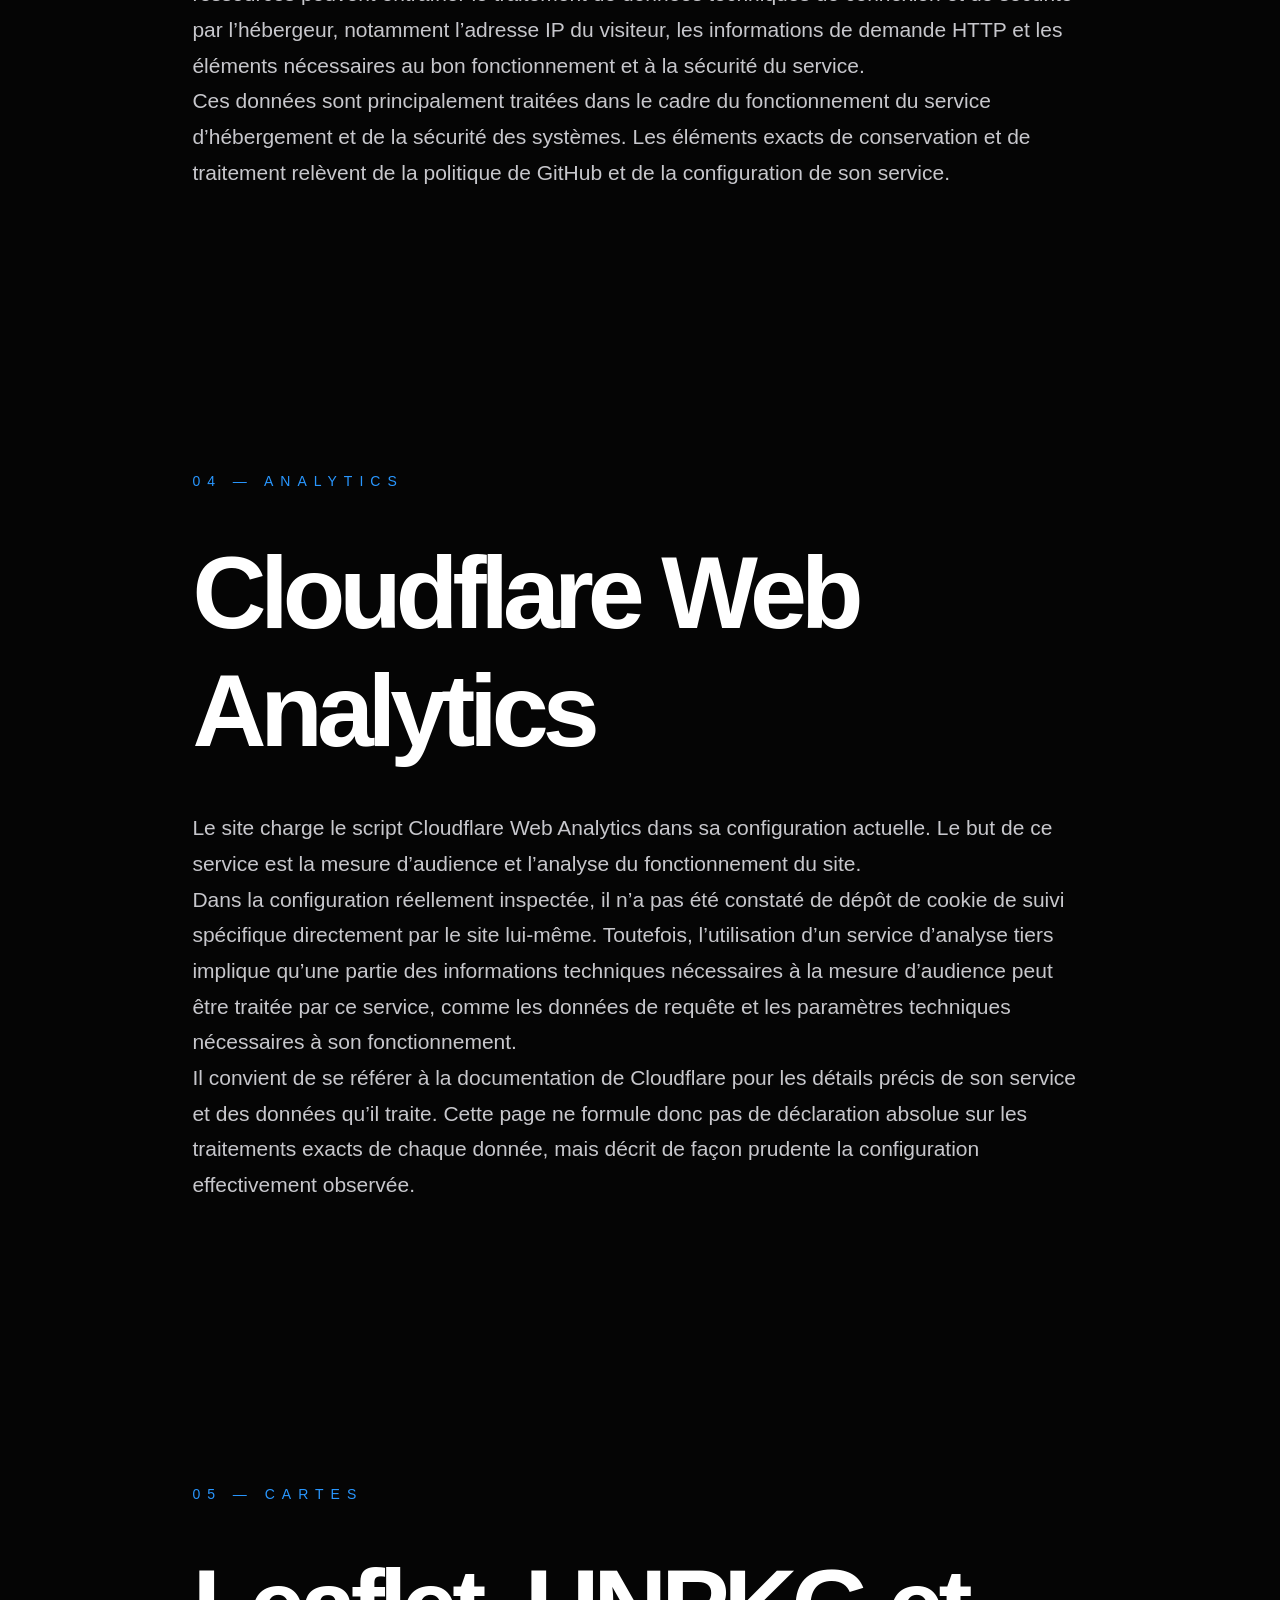
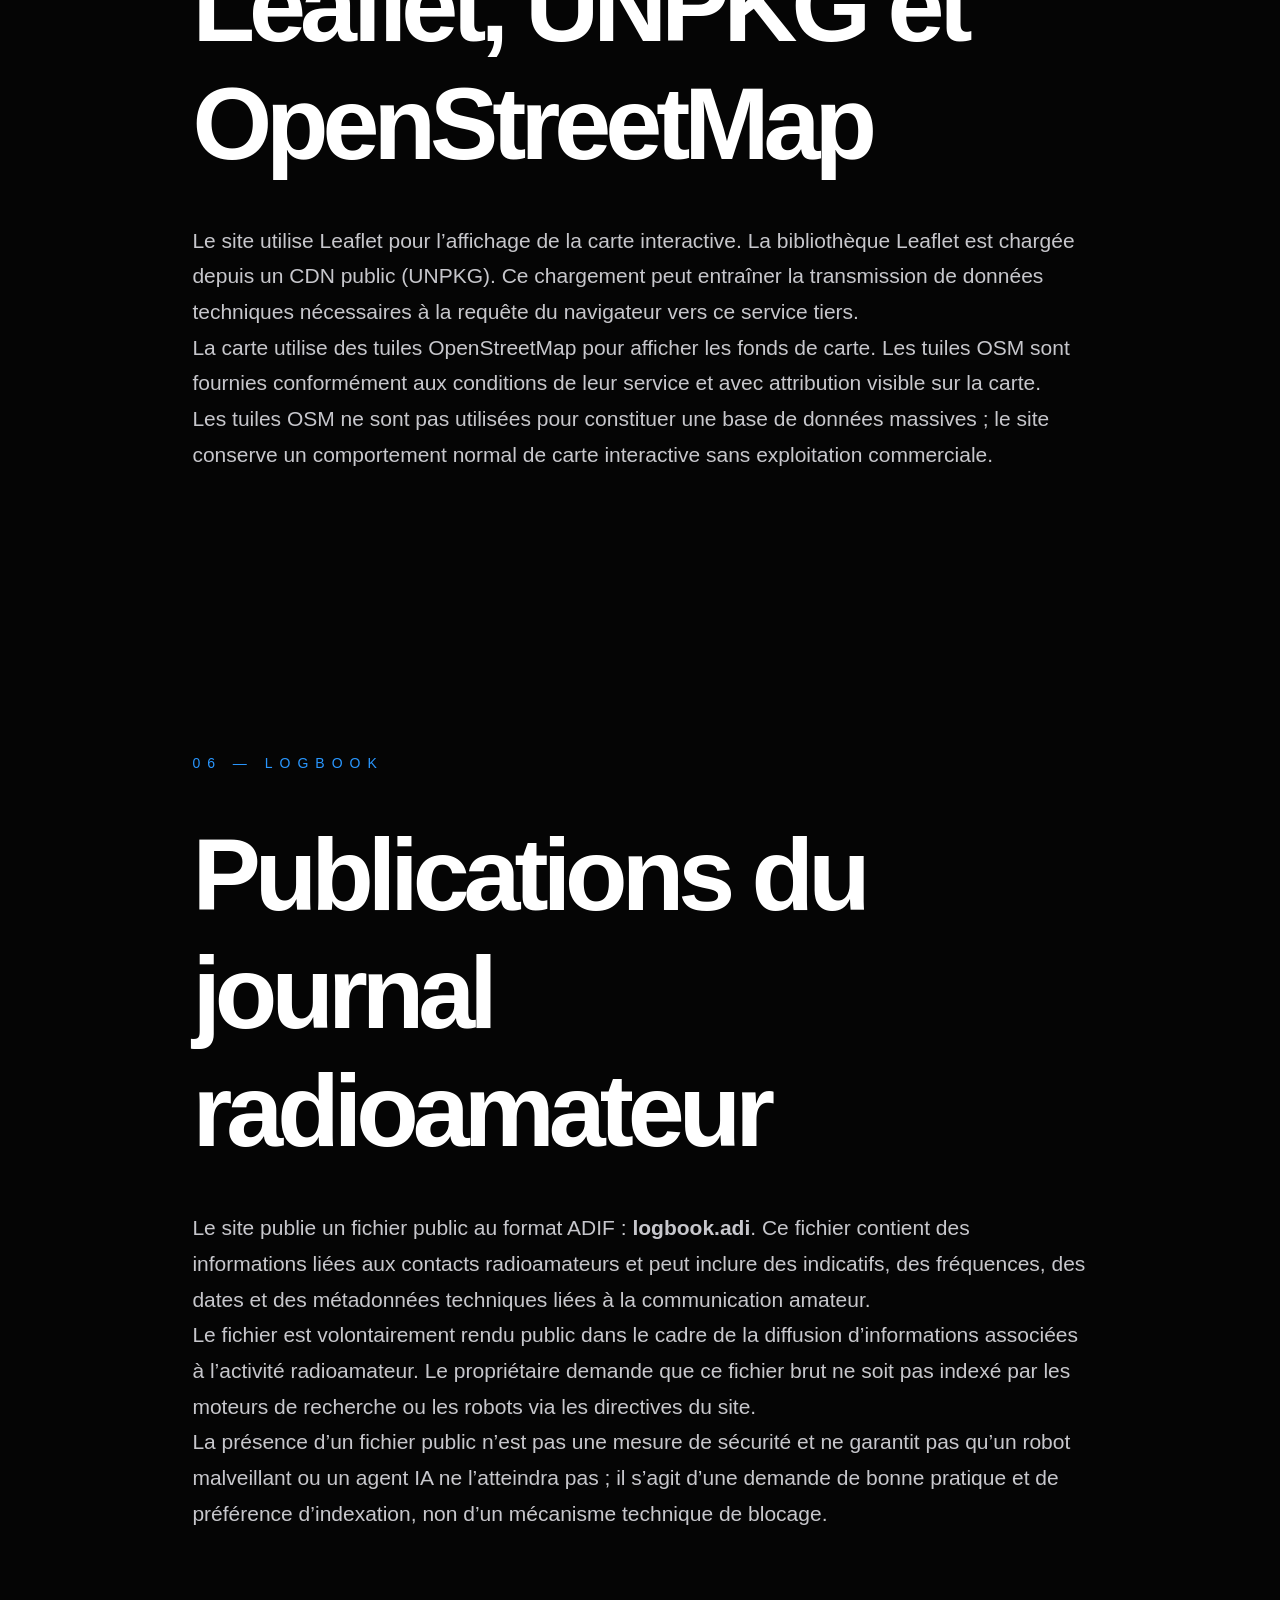
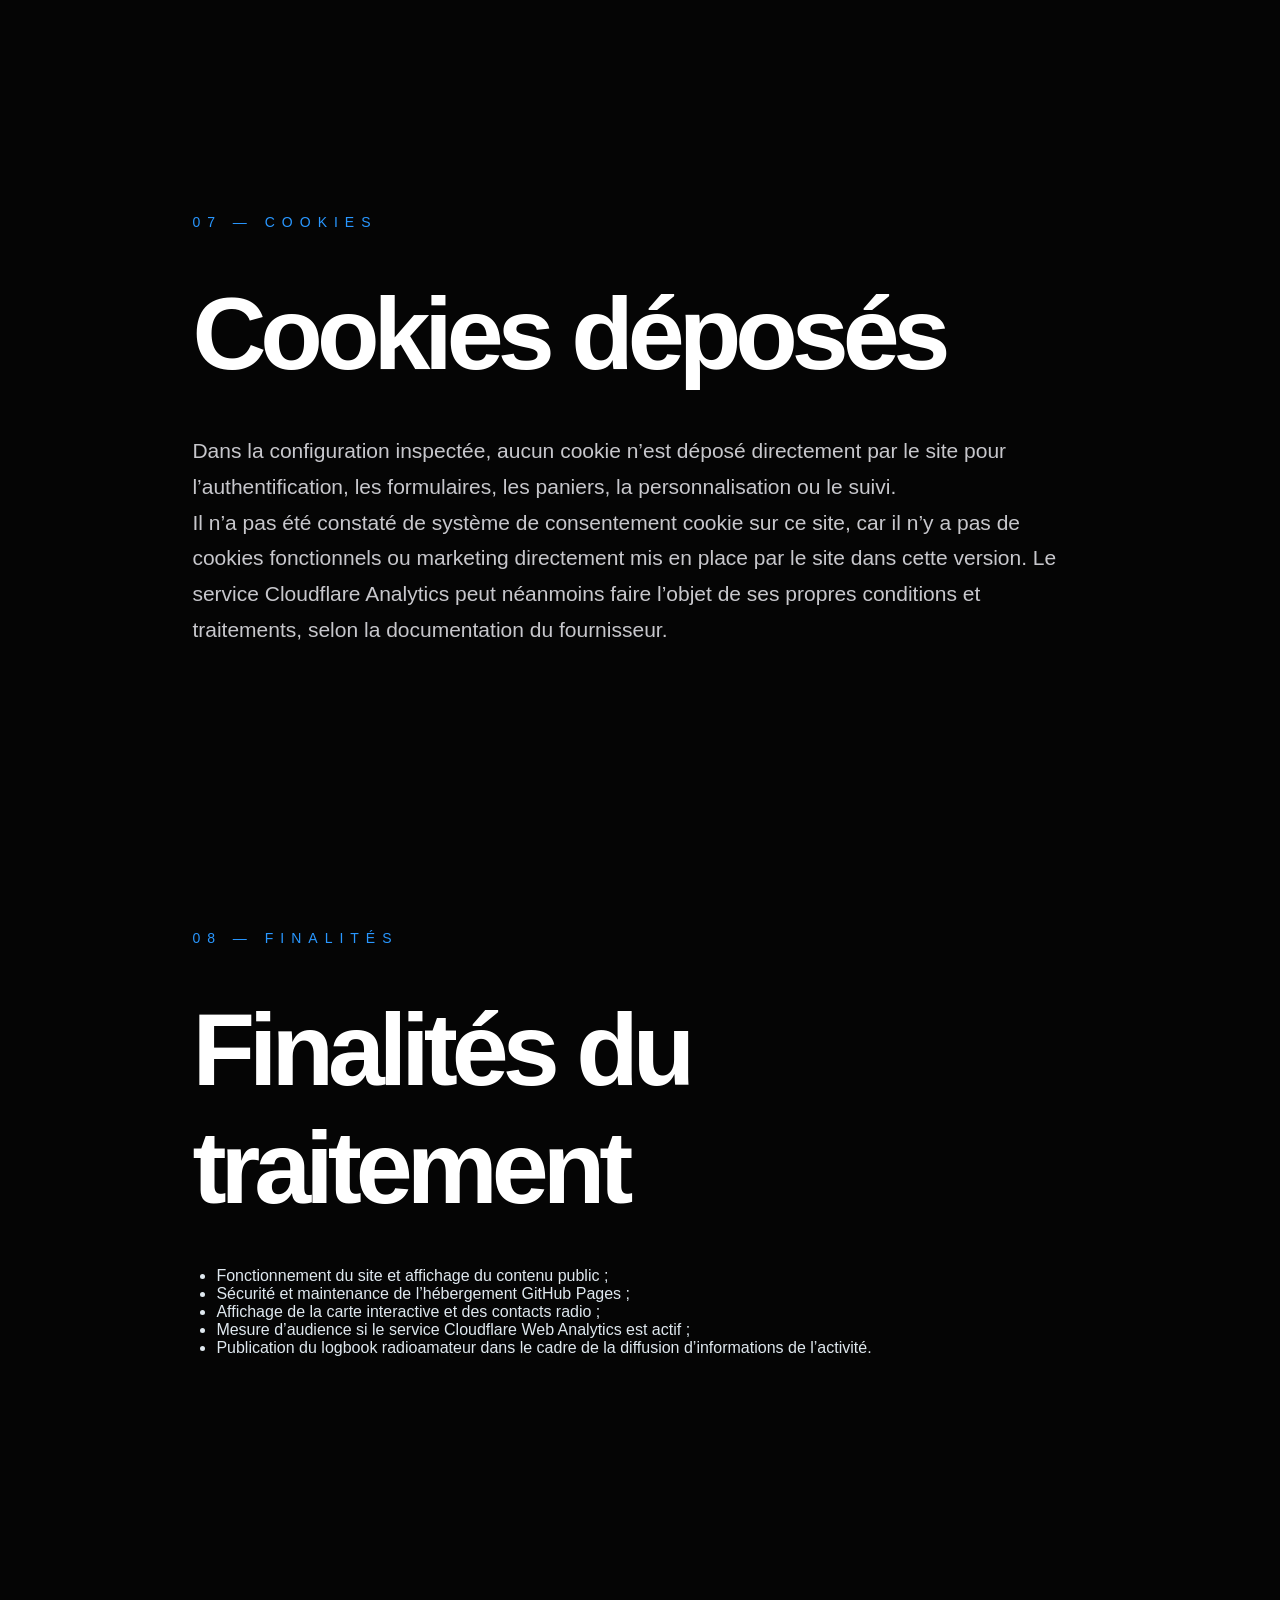
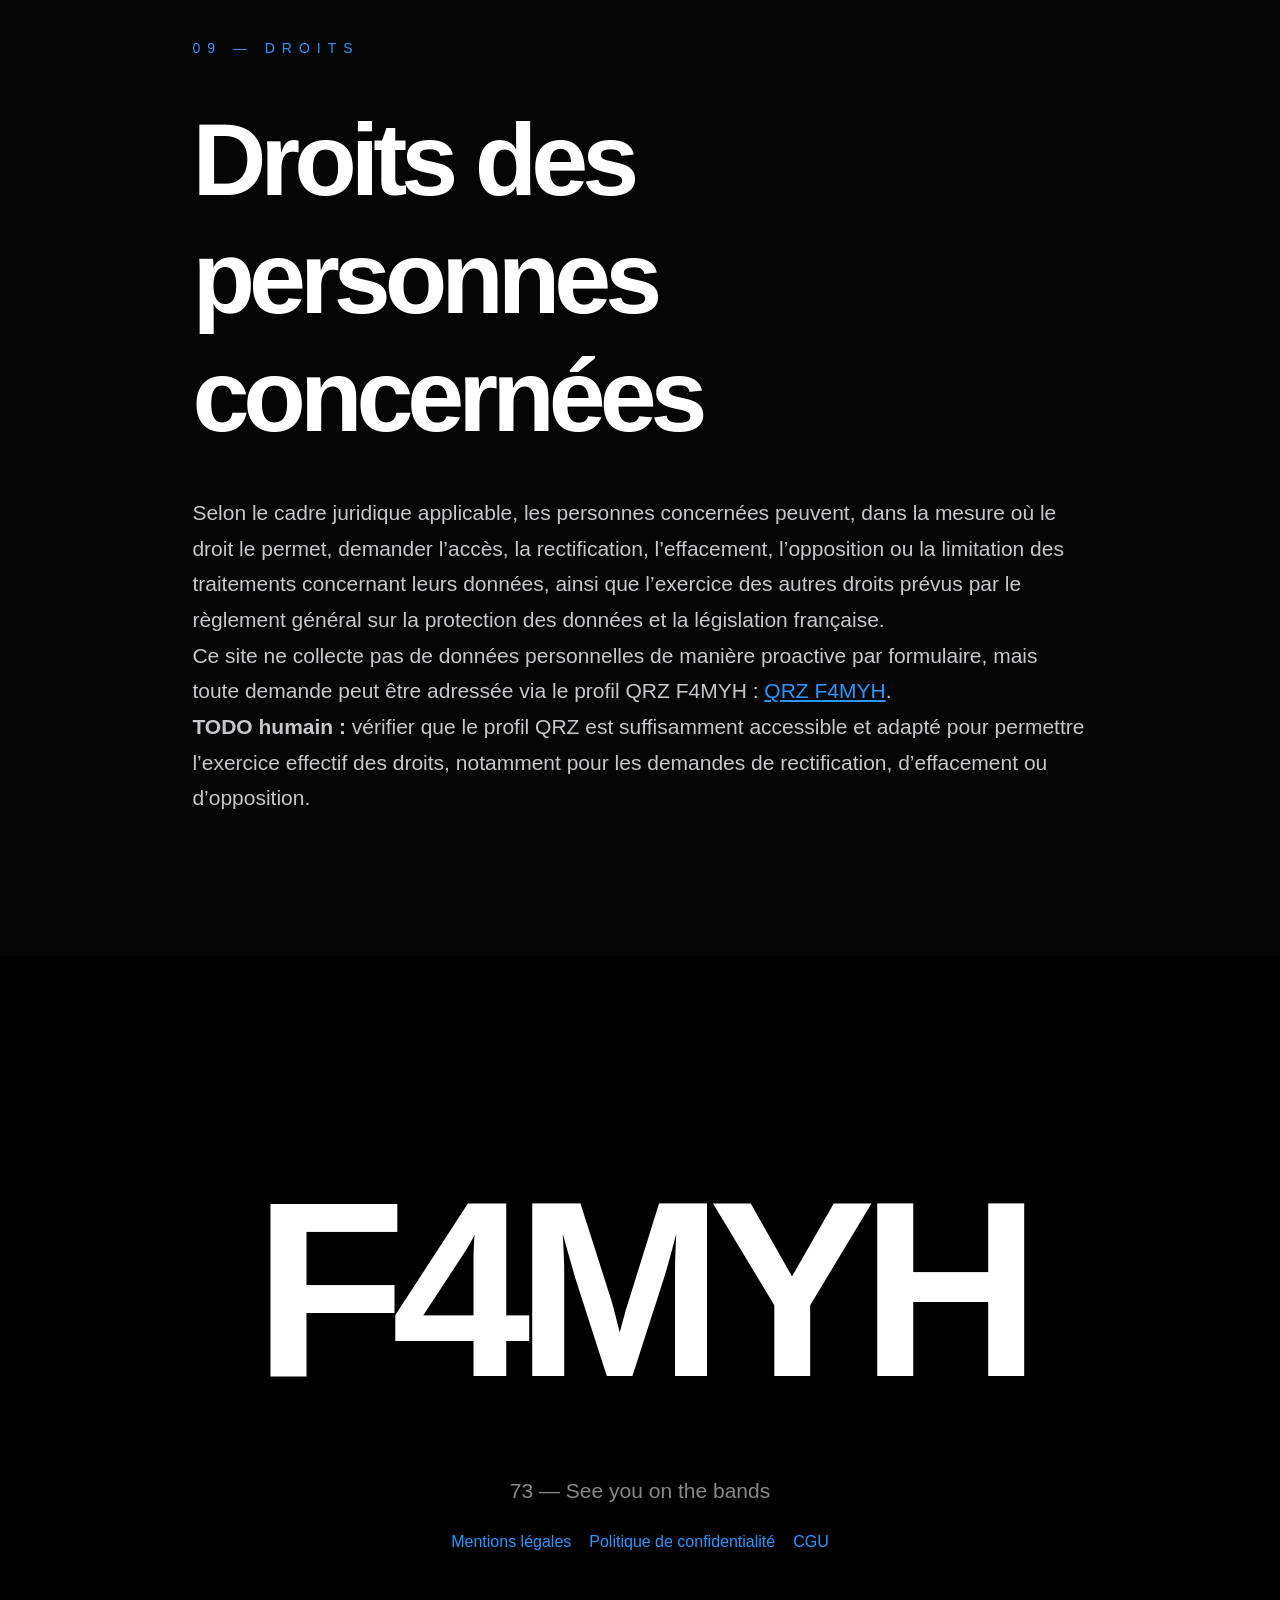
<file: politique-confidentialite.html>
<!DOCTYPE html>
<html lang="fr">
  <head>
    <meta charset="UTF-8" />
    <meta name="viewport" content="width=device-width, initial-scale=1.0" />
    <title>Politique de confidentialité | F4MYH</title>
    <meta name="description" content="Politique de confidentialité du site F4MYH, éditeur particulier, hébergement GitHub Pages, logs techniques, carte OpenStreetMap et journal ADIF public." />
    <link rel="canonical" href="https://jbbouhadjeb-maker.github.io/f4myh-radio/politique-confidentialite.html" />
    <link rel="stylesheet" href="style.css" />
  </head>
  <body>
    <a class="skip-link" href="#main-content">Aller au contenu</a>
    <header class="hero legal-hero">
      <div class="hero-content">
        <p class="small-title">F4MYH</p>
        <h1>Politique de confidentialité</h1>
      </div>
    </header>

    <main id="main-content" class="legal-page">
      <section class="about legal-section">
        <p class="label">01 — ÉDITEUR</p>
        <h2>Responsable du site</h2>
        <div class="about-grid">
          <div>
            <p>
              Le site F4MYH est un site personnel et non professionnel, géré par un particulier.
              Le site ne relève pas d’une activité commerciale ni de la vente de biens ou de services.
            </p>
            <p>
              Le contact public pour les demandes liées aux droits et à la gestion des contenus est
              le profil QRZ F4MYH :
              <a href="https://www.qrz.com/db/F4MYH" target="_blank" rel="noopener noreferrer">QRZ F4MYH</a>.
            </p>
          </div>
          <div class="glass">
            <h3>Informations de base</h3>
            <p>Site personnel</p>
            <p>Non commercial</p>
            <p>Contact public via QRZ</p>
          </div>
        </div>
      </section>

      <section class="legal-section">
        <p class="label">02 — DONNÉES</p>
        <h2>Données volontairement collectées</h2>
        <p>
          Aucun formulaire, compte, espace membre, abonnement, newsletter, service d’authentification,
          paiement ou système de commande n’est mis en place sur ce site, dans la configuration
          examinée.
        </p>
        <p>
          Le site ne collecte donc pas de données personnelles directement via une inscription ou un
          formulaire de contact. Le site publie un journal radioamateur public au format ADIF, sous
          forme de données associées aux contacts radioamateurs.
        </p>
        <p>
          Les données relatives à la station et aux contacts peuvent contenir des indicatifs, des
          coordonnées radio, des dates et des métadonnées techniques associées. Elles sont
          publiées volontairement et font partie du contenu public du site.
        </p>
      </section>

      <section class="legal-section">
        <p class="label">03 — HÉBERGEMENT</p>
        <h2>GitHub Pages</h2>
        <p>
          Le site est hébergé par GitHub Pages. En conséquence, l’accès au site et l’utilisation de
          ses ressources peuvent entraîner le traitement de données techniques de connexion et de
          sécurité par l’hébergeur, notamment l’adresse IP du visiteur, les informations de demande
          HTTP et les éléments nécessaires au bon fonctionnement et à la sécurité du service.
        </p>
        <p>
          Ces données sont principalement traitées dans le cadre du fonctionnement du service
          d’hébergement et de la sécurité des systèmes. Les éléments exacts de conservation et de
          traitement relèvent de la politique de GitHub et de la configuration de son service.
        </p>
      </section>

      <section class="legal-section">
        <p class="label">04 — ANALYTICS</p>
        <h2>Cloudflare Web Analytics</h2>
        <p>
          Le site charge le script Cloudflare Web Analytics dans sa configuration actuelle. Le but
          de ce service est la mesure d’audience et l’analyse du fonctionnement du site.
        </p>
        <p>
          Dans la configuration réellement inspectée, il n’a pas été constaté de dépôt de cookie de
          suivi spécifique directement par le site lui-même. Toutefois, l’utilisation d’un service
          d’analyse tiers implique qu’une partie des informations techniques nécessaires à la mesure
          d’audience peut être traitée par ce service, comme les données de requête et les
          paramètres techniques nécessaires à son fonctionnement.
        </p>
        <p>
          Il convient de se référer à la documentation de Cloudflare pour les détails précis de son
          service et des données qu’il traite. Cette page ne formule donc pas de déclaration absolue
          sur les traitements exacts de chaque donnée, mais décrit de façon prudente la configuration
          effectivement observée.
        </p>
      </section>

      <section class="legal-section">
        <p class="label">05 — CARTES</p>
        <h2>Leaflet, UNPKG et OpenStreetMap</h2>
        <p>
          Le site utilise Leaflet pour l’affichage de la carte interactive. La bibliothèque Leaflet
          est chargée depuis un CDN public (UNPKG). Ce chargement peut entraîner la transmission de
          données techniques nécessaires à la requête du navigateur vers ce service tiers.
        </p>
        <p>
          La carte utilise des tuiles OpenStreetMap pour afficher les fonds de carte. Les tuiles
          OSM sont fournies conformément aux conditions de leur service et avec attribution visible
          sur la carte.
        </p>
        <p>
          Les tuiles OSM ne sont pas utilisées pour constituer une base de données massives ; le
          site conserve un comportement normal de carte interactive sans exploitation commerciale.
        </p>
      </section>

      <section class="legal-section">
        <p class="label">06 — LOGBOOK</p>
        <h2>Publications du journal radioamateur</h2>
        <p>
          Le site publie un fichier public au format ADIF : <strong>logbook.adi</strong>. Ce fichier
          contient des informations liées aux contacts radioamateurs et peut inclure des indicatifs,
          des fréquences, des dates et des métadonnées techniques liées à la communication amateur.
        </p>
        <p>
          Le fichier est volontairement rendu public dans le cadre de la diffusion d’informations
          associées à l’activité radioamateur. Le propriétaire demande que ce fichier brut ne soit
          pas indexé par les moteurs de recherche ou les robots via les directives du site.
        </p>
        <p>
          La présence d’un fichier public n’est pas une mesure de sécurité et ne garantit pas
          qu’un robot malveillant ou un agent IA ne l’atteindra pas ; il s’agit d’une demande
          de bonne pratique et de préférence d’indexation, non d’un mécanisme technique de blocage.
        </p>
      </section>

      <section class="legal-section">
        <p class="label">07 — COOKIES</p>
        <h2>Cookies déposés</h2>
        <p>
          Dans la configuration inspectée, aucun cookie n’est déposé directement par le site pour
          l’authentification, les formulaires, les paniers, la personnalisation ou le suivi.
        </p>
        <p>
          Il n’a pas été constaté de système de consentement cookie sur ce site, car il n’y a pas
          de cookies fonctionnels ou marketing directement mis en place par le site dans cette
          version. Le service Cloudflare Analytics peut néanmoins faire l’objet de ses propres
          conditions et traitements, selon la documentation du fournisseur.
        </p>
      </section>

      <section class="legal-section">
        <p class="label">08 — FINALITÉS</p>
        <h2>Finalités du traitement</h2>
        <ul>
          <li>Fonctionnement du site et affichage du contenu public ;</li>
          <li>Sécurité et maintenance de l’hébergement GitHub Pages ;</li>
          <li>Affichage de la carte interactive et des contacts radio ;</li>
          <li>Mesure d’audience si le service Cloudflare Web Analytics est actif ;</li>
          <li>Publication du logbook radioamateur dans le cadre de la diffusion d’informations de l’activité.</li>
        </ul>
      </section>

      <section class="legal-section">
        <p class="label">09 — DROITS</p>
        <h2>Droits des personnes concernées</h2>
        <p>
          Selon le cadre juridique applicable, les personnes concernées peuvent, dans la mesure où
          le droit le permet, demander l’accès, la rectification, l’effacement, l’opposition ou la
          limitation des traitements concernant leurs données, ainsi que l’exercice des autres droits
          prévus par le règlement général sur la protection des données et la législation française.
        </p>
        <p>
          Ce site ne collecte pas de données personnelles de manière proactive par formulaire, mais
          toute demande peut être adressée via le profil QRZ F4MYH :
          <a href="https://www.qrz.com/db/F4MYH" target="_blank" rel="noopener noreferrer">QRZ F4MYH</a>.
        </p>
        <p>
          <strong>TODO humain :</strong> vérifier que le profil QRZ est suffisamment accessible et
          adapté pour permettre l’exercice effectif des droits, notamment pour les demandes de
          rectification, d’effacement ou d’opposition.
        </p>
      </section>
    </main>

    <footer>
      <h2>F4MYH</h2>
      <p>73 — See you on the bands</p>
      <div class="legal-links">
        <a href="mentions-legales.html">Mentions légales</a>
        <a href="politique-confidentialite.html">Politique de confidentialité</a>
        <a href="cgu.html">CGU</a>
      </div>
    </footer>
  </body>
</html>
</file>
<file: style.css>
/* ==========================================
F4MYH - Amateur Radio Station
Apple / Space / Engineering Design
========================================== */


/* RESET */

*{
    margin:0;
    padding:0;
    box-sizing:border-box;
}


html{
    scroll-behavior:smooth;
}

:focus-visible {
    outline: 3px solid #2997ff;
    outline-offset: 3px;
}

.skip-link {
    position: absolute;
    left: 16px;
    top: -48px;
    z-index: 1000;
    background: #000;
    color: #fff;
    padding: 12px 18px;
    border-radius: 999px;
    text-decoration: none;
    transition: top 0.2s ease;
}

.skip-link:focus {
    top: 16px;
}

body{

    font-family:
    -apple-system,
    BlinkMacSystemFont,
    "SF Pro Display",
    "Helvetica Neue",
    Arial,
    sans-serif;


    background:#050505;

    color:white;

    overflow-x:hidden;

}






/* ==========================================
SPACE BACKGROUND
========================================== */


body::before{

    content:"";

    position:fixed;

    inset:0;

    z-index:-2;


    background:

    radial-gradient(
        circle at 50% 15%,
        rgba(41,151,255,.35),
        transparent 35%
    ),

    radial-gradient(
        circle at 80% 80%,
        rgba(0,122,255,.18),
        transparent 35%
    ),

    linear-gradient(
        #050505,
        #020409
    );

}





#stars{

    position:fixed;

    inset:0;

    z-index:-1;


    background-image:

    radial-gradient(
        white 1px,
        transparent 1px
    );


    background-size:90px 90px;

    opacity:.12;

}







/* ==========================================
HERO
========================================== */


.hero{

    height:100vh;

    display:flex;

    justify-content:center;

    align-items:center;

    text-align:center;

}





.hero-content{

    animation:appear 1.2s ease;

}





.small-title{

    color:#2997ff;

    letter-spacing:8px;

    font-size:14px;

}






.hero h1{


    font-size:

    clamp(100px,22vw,280px);



    letter-spacing:-15px;


    margin:30px 0;



    background:

    linear-gradient(
        white,
        #777
    );



    -webkit-background-clip:text;


    color:transparent;

}





.hero h2{

    font-size:

    clamp(40px,7vw,90px);


    letter-spacing:-5px;

}







.typing{

    margin-top:35px;

    color:#c7c7cc;

    font-size:22px;

}







/* ==========================================
BUTTON
========================================== */


.button{


    display:inline-block;


    margin-top:50px;


    padding:18px 45px;


    border-radius:50px;


    background:#2997ff;


    color:white !important;


    text-decoration:none !important;


    font-weight:600;


    transition:.3s;


}



.button:hover{

    transform:translateY(-5px);


    box-shadow:

    0 15px 40px

    rgba(41,151,255,.35);

}







/* ==========================================
GENERAL
========================================== */


section{

    padding:140px 8%;

}



.label{

    color:#2997ff;

    letter-spacing:7px;

    font-size:14px;

}



h2{

    font-size:

    clamp(55px,8vw,110px);


    letter-spacing:-6px;


    margin:40px 0;

}



p{

    color:#c7c7cc;

    font-size:21px;

    line-height:1.7;

}







/* ==========================================
ABOUT
========================================== */


.about{

    text-align:center;

}



.about-grid{

    margin-top:70px;

    display:grid;

    grid-template-columns:1fr 350px;

    gap:60px;

    text-align:left;

}







/* ==========================================
GLASS
========================================== */


.glass{

    padding:40px;

    border-radius:35px;


    background:

    rgba(255,255,255,.08);


    border:

    1px solid rgba(255,255,255,.15);


    backdrop-filter:blur(20px);

}



.glass h3{

    font-size:32px;

    margin-bottom:25px;

}







/* ==========================================
RHR
========================================== */


.rhr{

    text-align:center;

}



.rhr-content{

    margin-top:70px;

    display:flex;

    justify-content:center;

}



.rhr .glass{

    max-width:950px;

    text-align:left;

}



.rhr ul{

    margin:25px 0;

    padding-left:35px;

}



.rhr li{

    color:#c7c7cc;

    font-size:20px;

    line-height:1.8;

}



.rhr strong{

    color:white;

}
/* ==========================================
TIMELINE
========================================== */


.line{

    margin-top:80px;

    border-left:2px solid #2997ff;

    padding-left:50px;

}



.event{

    margin-bottom:70px;

}



.event span{

    color:#2997ff;

    letter-spacing:4px;

}



.event h3{

    font-size:40px;

    margin:15px 0;

}







/* ==========================================
PROJECTS
========================================== */


.cards{

    display:grid;

    grid-template-columns:
    repeat(3,1fr);

    gap:35px;

}



.card{

    overflow:hidden;

    border-radius:35px;


    background:

    rgba(255,255,255,.08);


    border:

    1px solid rgba(255,255,255,.15);

}



.card img{

    width:100%;

    height:300px;

    object-fit:cover;

    display:block;

}



.card div{

    padding:35px;

}



.card h3{

    font-size:32px;

}







/* ==========================================
GALLERY
========================================== */


.gallery-grid{

    display:grid;

    grid-template-columns:

    repeat(3,1fr);

    gap:30px;

}



.gallery-grid img{


    width:100%;

    height:350px;


    object-fit:contain;


    background:#000;


    border-radius:35px;


    border:

    1px solid rgba(255,255,255,.15);


    display:block;


}







/* ==========================================
QSO MAP - MISSION CONTROL
========================================== */


.qso-map{

    text-align:center;

}



.station-selector{

    display:flex;

    justify-content:center;

    gap:20px;

    margin:50px 0;

    flex-wrap:wrap;

}



.station-btn{

    padding:16px 35px;

    border-radius:50px;


    background:

    rgba(255,255,255,.08);


    border:

    1px solid rgba(255,255,255,.15);


    color:white;


    font-size:17px;


    font-weight:600;


    cursor:pointer;


    transition:.3s;

}



.station-btn:hover,
.station-btn.active{


    background:#2997ff;


    box-shadow:

    0 10px 30px

    rgba(41,151,255,.35);

}



.map-container{

    overflow:hidden;

    border-radius:35px;


    border:

    1px solid rgba(255,255,255,.15);

}



#map{

    height:650px;

    width:100%;

}



.leaflet-container{

    background:#020409;

}



.leaflet-popup-content-wrapper{

    background:#111;

    color:white;

    border-radius:20px;

}



.leaflet-popup-tip{

    background:#111;

}



.qso-stats{

    margin-top:50px;

    display:flex;

    justify-content:center;

    gap:30px;

}



.qso-stats .glass{

    min-width:220px;

}



.qso-stats h3{

    font-size:50px;

    color:#2997ff;

}







/* ==========================================
SOCIAL
========================================== */


.social{

    text-align:center;

}



.social-buttons{

    display:flex;

    justify-content:center;

    gap:25px;

}



.social-buttons a{


    padding:18px 45px;


    border-radius:50px;


    background:

    rgba(255,255,255,.08);


    border:

    1px solid rgba(255,255,255,.15);



    color:white !important;


    text-decoration:none !important;


    font-size:18px;


    font-weight:600;


    display:inline-block;


}



.social-buttons a:hover{


    background:#2997ff;


}







/* ==========================================
FOOTER
========================================== */


footer{

    text-align:center;

    padding:150px 20px;

    background:#000;

}



footer h2{


    font-size:

    clamp(100px,20vw,250px);


    letter-spacing:-15px;


}



footer p{

    color:#888;

}

.legal-links {
    margin-top: 24px;
    display: flex;
    flex-wrap: wrap;
    justify-content: center;
    gap: 18px;
}

.legal-links a {
    color: #2997ff;
    text-decoration: none;
}

.legal-links a:hover,
.legal-links a:focus-visible {
    text-decoration: underline;
}

.legal-page {
    display: block;
}

.legal-section {
    max-width: 1100px;
    margin: 0 auto;
}

.legal-hero {
    min-height: 50vh;
}

.legal-section ul {
    padding-left: 1.5rem;
    margin-top: 1rem;
    color: #dfe8ef;
}

.legal-section a {
    color: #2997ff;
}




/* ==========================================
ANIMATION
========================================== */


@keyframes appear{

from{

opacity:0;

transform:translateY(40px);

}


to{

opacity:1;

transform:translateY(0);

}

}







/* ==========================================
MOBILE
========================================== */


@media(max-width:900px){


.about-grid{

    grid-template-columns:1fr;

}



.cards{

    grid-template-columns:1fr;

}



.gallery-grid{

    grid-template-columns:1fr;

}



.social-buttons{

    flex-direction:column;

}



.qso-stats{

    flex-direction:column;

}



section{

    padding:90px 25px;

}



#map{

    height:450px;

}



}
</file>
